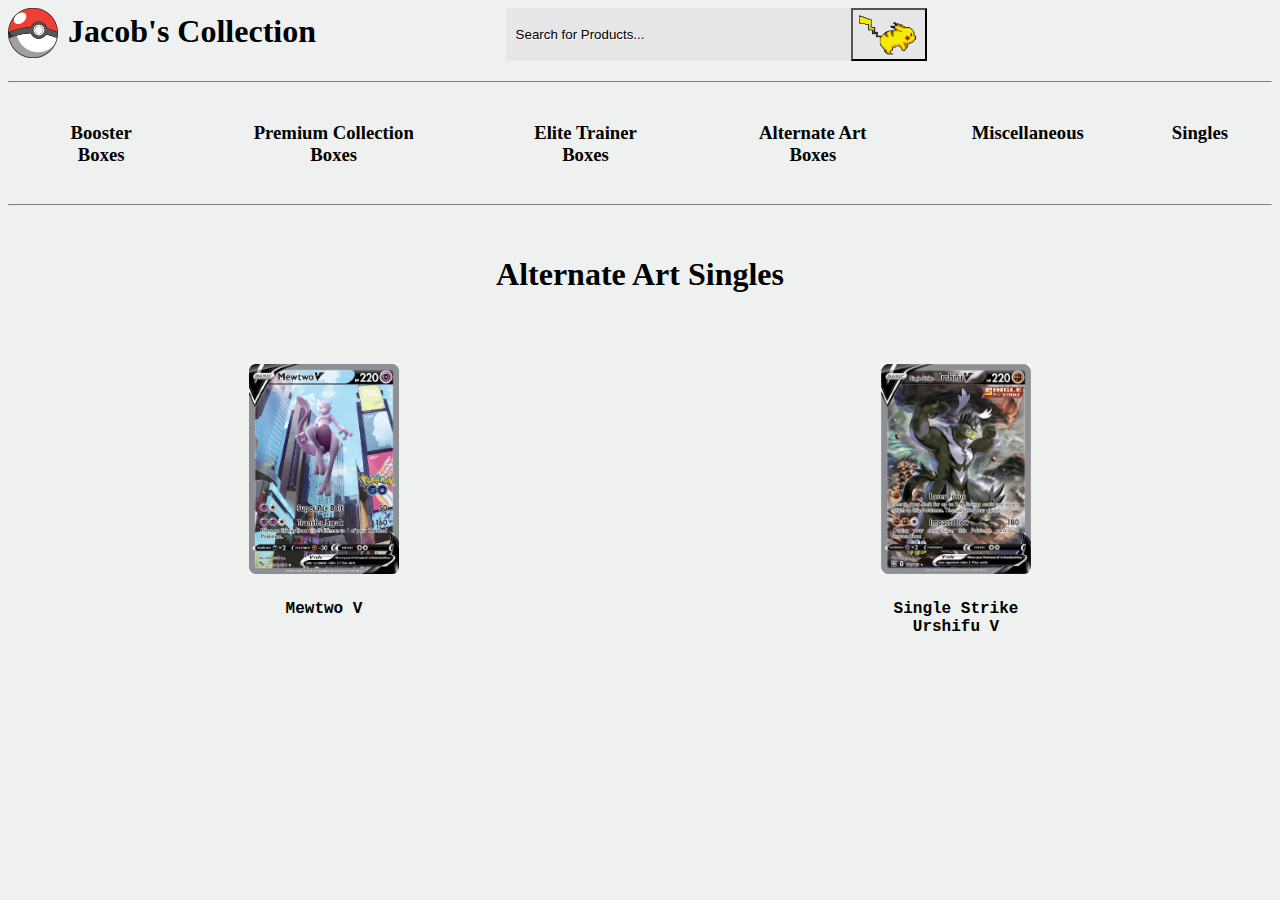
<file: CardPages/altArt.html>
<!doctype html>
<html>
    <head>
        <link rel="stylesheet" href="altArt.css">
    </head>
    <body>
    <!-- Header -->
    <div class = "banner">
        <img src="../images/pokeball.png" id="pokeball">
        <a href = "../MainPages/index.html" id = "link-top"><h1 id="banner-text">Jacob's Collection</h1></a>
        <input type=text" placeholder="Search for Products..." id="search-bar">
        <button id="pika-btn"><img src="../images/Gifs/pikachu-running.gif" id="search-image"></button>
    </div>
    <hr id="top-divider">
    <div class = "TaskBar">
        <a href = "../MainPages/booster-page.html" class = "link"><h3 class="task-button">Booster Boxes</h3></a>
        <a href = "../MainPages/premium-page.html" class = "link"><h3 class="task-button">Premium Collection Boxes</h3></a>
        <a href = "../MainPages/elite-page.html" class = "link"><h3 class="task-button">Elite Trainer Boxes</h3></a>
        <a href = "../MainPages/alternate-page.html" class = "link"><h3 class="task-button">Alternate Art Boxes</h3></a>
        <a href = "../MainPages/miscellaneous-page.html" class = "link"><h3 class="task-button">Miscellaneous</h3></a>
        <div class="dropdown">
            <div id="drop-border">
                <a href = "../MainPages/card-page.html" class = "link"><h3 class="task-button">Singles</h3></a>
            </div>
            <div class="dropdown-content">
                <a href = "../CardPages/secret.html" class = "link"><h4 class="drop">Secret Rare</h4></a>
                <a href = "../CardPages/altArt.html" class = "link"><h4 class="drop">Alternate Art</h4></a>
                <a href = "../CardPages/fullArt.html" class = "link"><h4 class="drop">Full Art</h4></a>
                <a href = "../CardPages/trainerFullArt.html" class = "link"><h4 class="drop">Trainer Full Art</h4></a>
                <a href = "../CardPages/charRare.html" class = "link"><h4 class="drop">Character Rare</h4></a>
                <a href = "../CardPages/unique.html" class = "link"><h4 class="drop">Unique</h4></a>
                <a href = "../CardPages/hiddenFates.html" class = "link"><h4 class="drop">Hidden Fates</h4></a>
                <a href = "../CardPages/shiningFates.html" class = "link"><h4 class="drop">Shining Fates</h4></a>
            </div>
        </div>
    </div>
    <hr id="bottom-divider">
    <!-- End Header -->

    <h1 id="title">Alternate Art Singles</h1>

    <div class="rowImg" id="row1img">
        <img src="../images/Cards/AA/Mewtwo.webp" class="IMG">
        <img src="../images/Cards/AA/ssUrshifu.jpeg" class="IMG">
    </div>

    <div class="rowtxt">
        <p class="txt">Mewtwo V</p>
        <p class="txt">Single Strike Urshifu V</p>
    </div>

    </body>
</html>
</file>
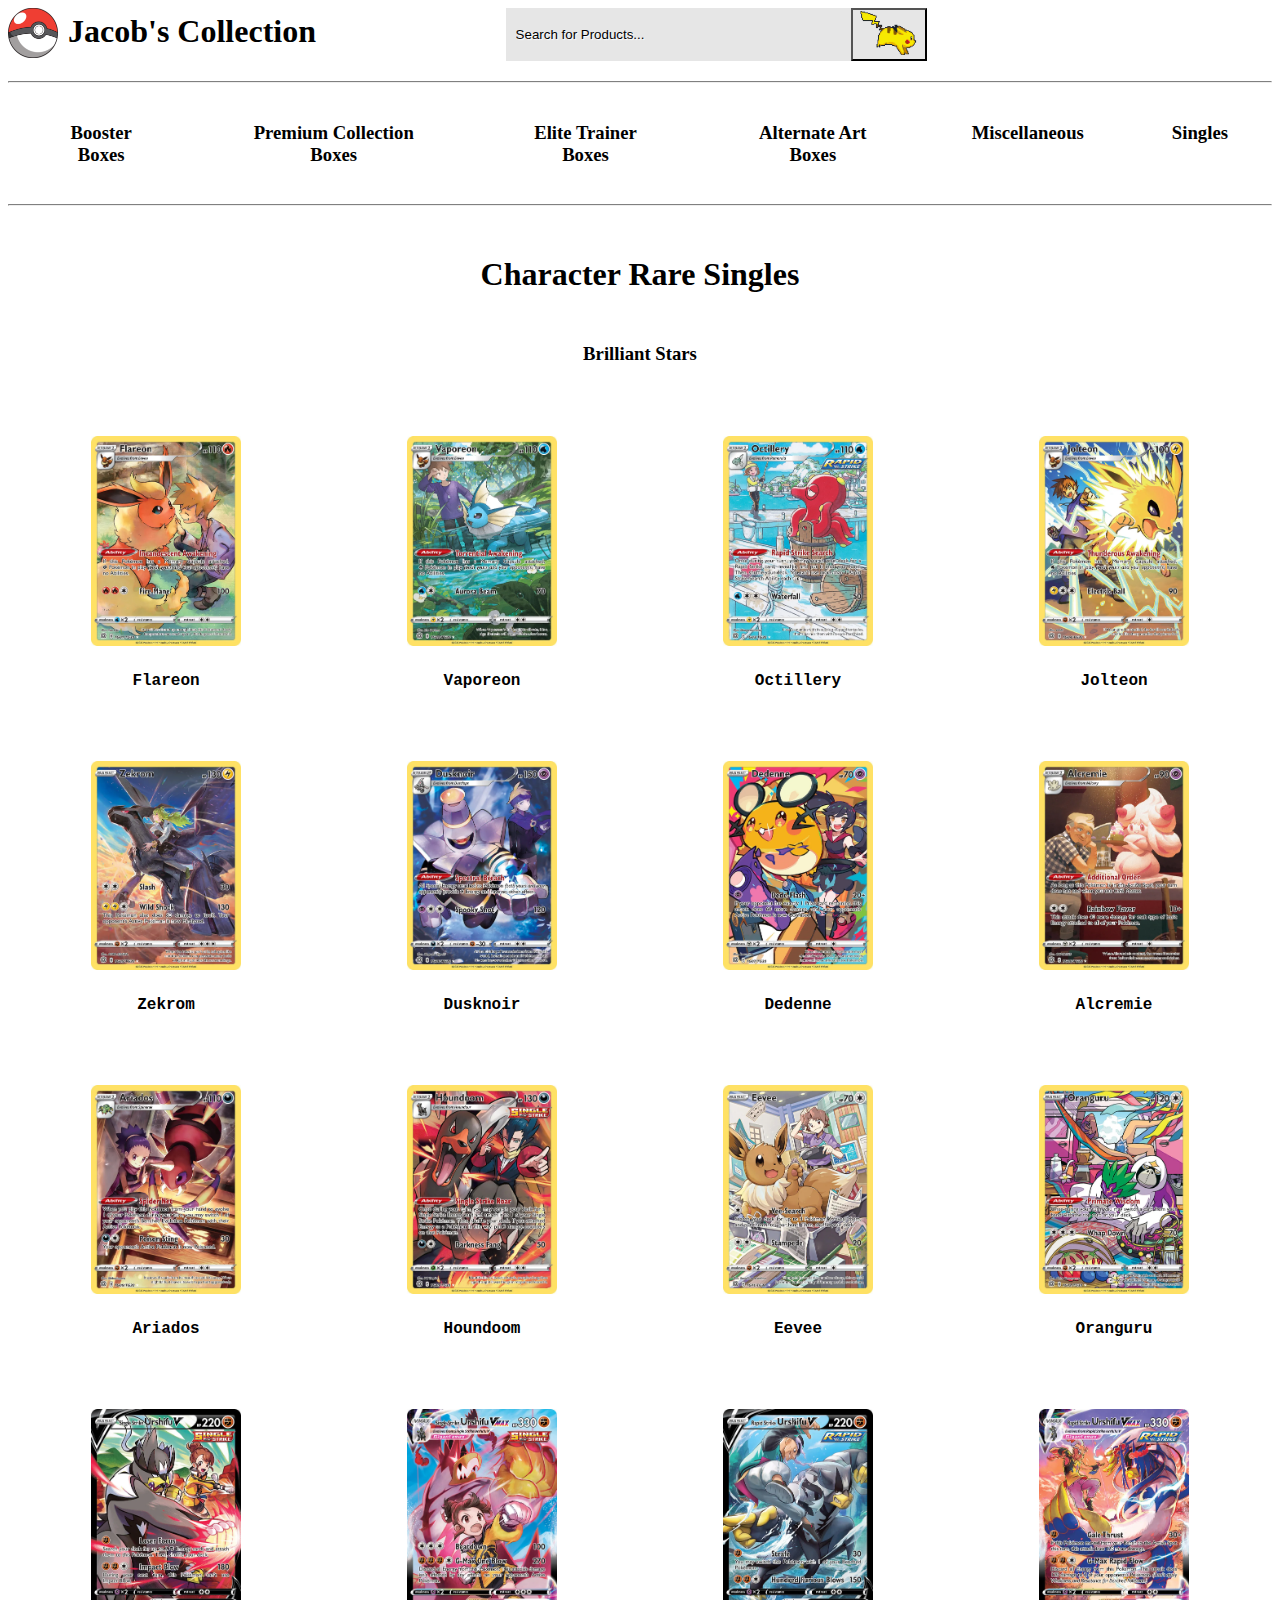
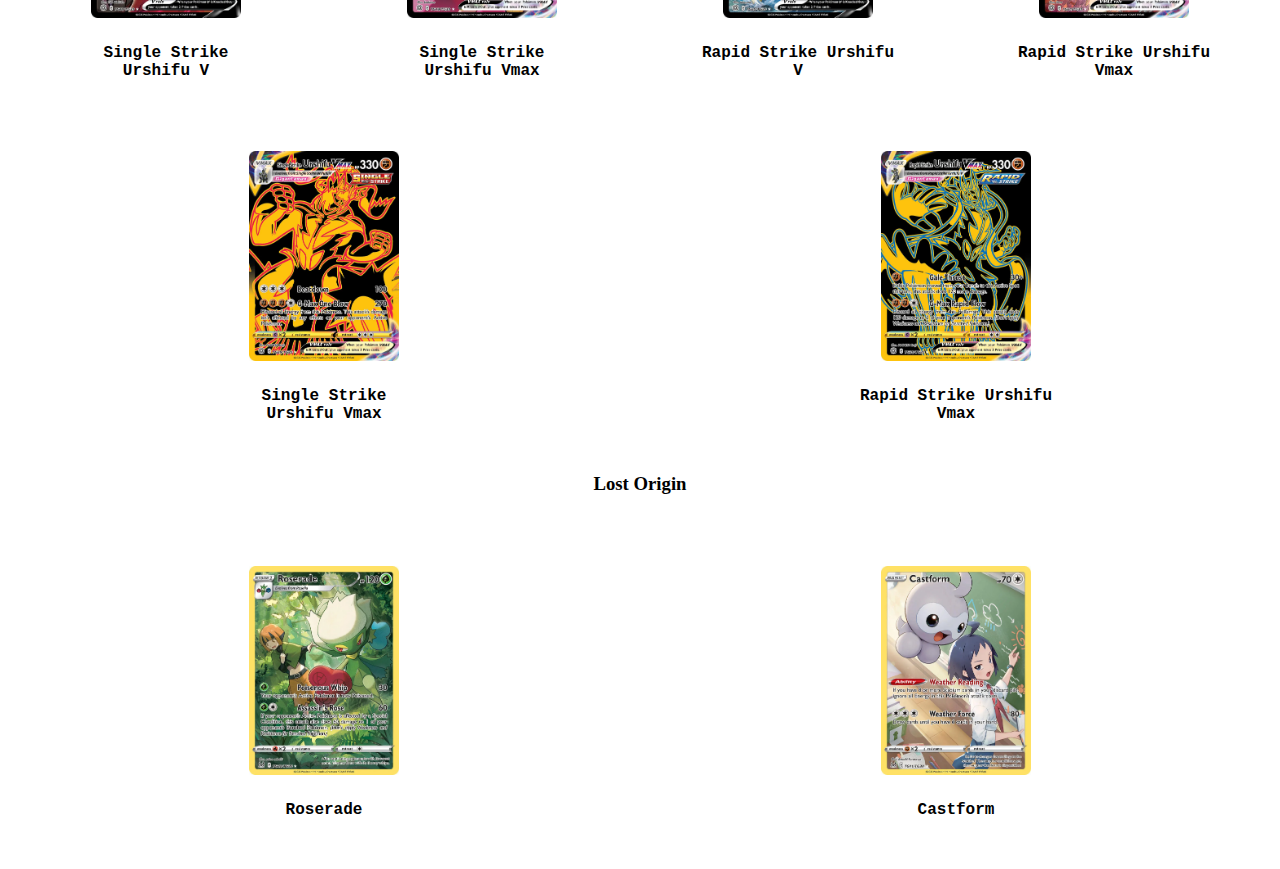
<file: CardPages/charRare.html>
<!doctype html>
<html>
    <head>
        <link rel="stylesheet" href="charRare.css">
    </head>
    <body>
    <!-- Header -->
    <div class = "banner">
        <img src="../images/pokeball.png" id="pokeball">
        <a href = "../MainPages/index.html" id = "link-top"><h1 id="banner-text">Jacob's Collection</h1></a>
        <input type=text" placeholder="Search for Products..." id="search-bar">
        <button id="pika-btn"><img src="../images/Gifs/pikachu-running.gif" id="search-image"></button>
    </div>
    <hr id="top-divider">
    <div class = "TaskBar">
        <a href = "../MainPages/booster-page.html" class = "link"><h3 class="task-button">Booster Boxes</h3></a>
        <a href = "../MainPages/premium-page.html" class = "link"><h3 class="task-button">Premium Collection Boxes</h3></a>
        <a href = "../MainPages/elite-page.html" class = "link"><h3 class="task-button">Elite Trainer Boxes</h3></a>
        <a href = "../MainPages/alternate-page.html" class = "link"><h3 class="task-button">Alternate Art Boxes</h3></a>
        <a href = "../MainPages/miscellaneous-page.html" class = "link"><h3 class="task-button">Miscellaneous</h3></a>
        <div class="dropdown">
            <div id="drop-border">
                <a href = "../MainPages/card-page.html" class = "link"><h3 class="task-button">Singles</h3></a>
            </div>
            <div class="dropdown-content">
                <a href = "../CardPages/secret.html" class = "link"><h4 class="drop">Secret Rare</h4></a>
                <a href = "../CardPages/altArt.html" class = "link"><h4 class="drop">Alternate Art</h4></a>
                <a href = "../CardPages/fullArt.html" class = "link"><h4 class="drop">Full Art</h4></a>
                <a href = "../CardPages/trainerFullArt.html" class = "link"><h4 class="drop">Trainer Full Art</h4></a>
                <a href = "../CardPages/charRare.html" class = "link"><h4 class="drop">Character Rare</h4></a>
                <a href = "../CardPages/unique.html" class = "link"><h4 class="drop">Unique</h4></a>
                <a href = "../CardPages/hiddenFates.html" class = "link"><h4 class="drop">Hidden Fates</h4></a>
                <a href = "../CardPages/shiningFates.html" class = "link"><h4 class="drop">Shining Fates</h4></a>
            </div>
        </div>
    </div>
    <hr id="bottom-divider">
    <!-- End Header -->

    <h1 id="title">Character Rare Singles</h1>

    <h3 class="subtitle">Brilliant Stars</h3>
    <div class="rowImg" id="row1img">
        <img src="../images/Cards/CR/Flareon.webp" class="IMG">
        <img src="../images/Cards/CR/Vaporeon.webp" class="IMG">
        <img src="../images/Cards/CR/Octillery.webp" class="IMG">
        <img src="../images/Cards/CR/Jolteon.webp" class="IMG">
    </div>
    <div class="rowtxt">
        <p class="txt">Flareon</p>
        <p class="txt">Vaporeon</p>
        <p class="txt">Octillery</p>
        <p class="txt">Jolteon</p>
    </div>
    <div class="rowImg">
        <img src="../images/Cards/CR/Zekrom.webp" class="IMG">
        <img src="../images/Cards/CR/Dusknoir.webp" class="IMG">
        <img src="../images/Cards/CR/Dedenne.webp" class="IMG">
        <img src="../images/Cards/CR/Alcremie.webp" class="IMG">
    </div>
    <div class="rowtxt">
        <p class="txt">Zekrom</p>
        <p class="txt">Dusknoir</p>
        <p class="txt">Dedenne</p>
        <p class="txt">Alcremie</p>
    </div>
    <div class="rowImg">
        <img src="../images/Cards/CR/Ariados.webp" class="IMG">
        <img src="../images/Cards/CR/Houndoom.webp" class="IMG">
        <img src="../images/Cards/CR/Eevee.webp" class="IMG">
        <img src="../images/Cards/CR/Oranguru.webp" class="IMG">
    </div>
    <div class="rowtxt">
        <p class="txt">Ariados</p>
        <p class="txt">Houndoom</p>
        <p class="txt">Eevee</p>
        <p class="txt">Oranguru</p>
    </div>
    <div class="rowImg">
        <img src="../images/Cards/CR/ssUrshifuV.webp" class="IMG">
        <img src="../images/Cards/CR/ssUrshifuVmax.webp" class="IMG">
        <img src="../images/Cards/CR/rsUrshifuV.webp" class="IMG">
        <img src="../images/Cards/CR/rsUrshifuVmax.webp" class="IMG">
    </div>
    <div class="rowtxt">
        <p class="txt">Single Strike Urshifu V</p>
        <p class="txt">Single Strike Urshifu Vmax</p>
        <p class="txt">Rapid Strike Urshifu V</p>
        <p class="txt">Rapid Strike Urshifu Vmax</p>
    </div>
    <div class="rowImg">
        <img src="../images/Cards/CR/ssUrshifuRed.webp" class="IMG">
        <img src="../images/Cards/CR/rsUrshifuBlue.webp" class="IMG">
    </div>
    <div class="rowtxt" id="rowEnd">
        <p class="txt">Single Strike Urshifu Vmax</p>
        <p class="txt">Rapid Strike Urshifu Vmax</p>
    </div>
    <h3 class="subtitle">Lost Origin</h3>
    <div class="rowImg">
        <img src="../images/Cards/CR/Roserade.webp" class="IMG">
        <img src="../images/Cards/CR/Castform.webp" class="IMG">
    </div>

    <div class="rowtxt">
        <p class="txt">Roserade</p>
        <p class="txt">Castform</p>
    </div>

    </body>
</html>
</file>
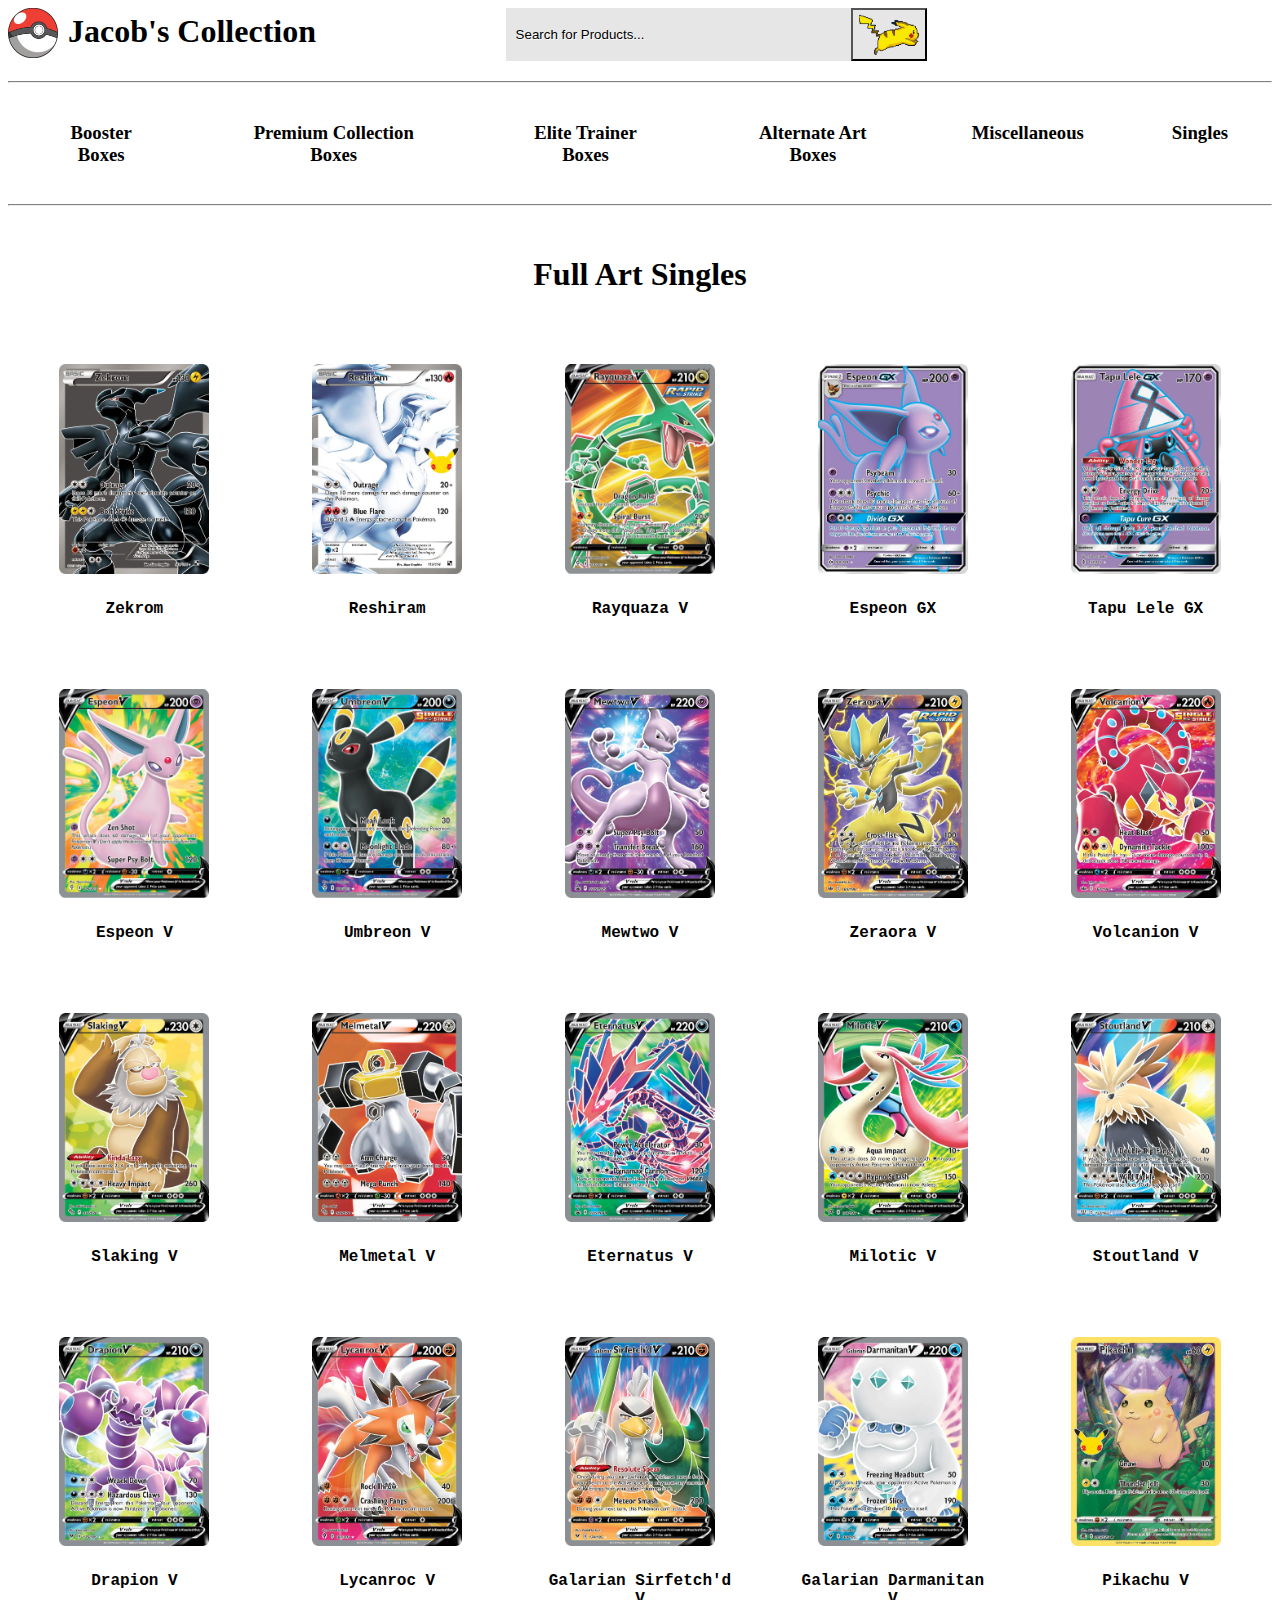
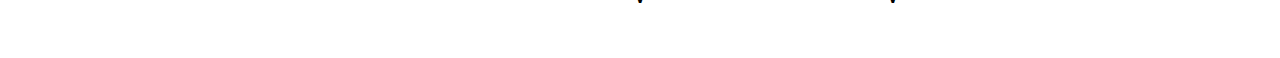
<file: CardPages/fullArt.html>
<!doctype html>
<html>
    <head>
        <link rel="stylesheet" href="fullArt.css">
    </head>
    <body>
    <!-- Header -->
    <div class = "banner">
        <img src="../images/pokeball.png" id="pokeball">
        <a href = "../MainPages/index.html" id = "link-top"><h1 id="banner-text">Jacob's Collection</h1></a>
        <input type=text" placeholder="Search for Products..." id="search-bar">
        <button id="pika-btn"><img src="../images/Gifs/pikachu-running.gif" id="search-image"></button>
    </div>
    <hr id="top-divider">
    <div class = "TaskBar">
        <a href = "../MainPages/booster-page.html" class = "link"><h3 class="task-button">Booster Boxes</h3></a>
        <a href = "../MainPages/premium-page.html" class = "link"><h3 class="task-button">Premium Collection Boxes</h3></a>
        <a href = "../MainPages/elite-page.html" class = "link"><h3 class="task-button">Elite Trainer Boxes</h3></a>
        <a href = "../MainPages/alternate-page.html" class = "link"><h3 class="task-button">Alternate Art Boxes</h3></a>
        <a href = "../MainPages/miscellaneous-page.html" class = "link"><h3 class="task-button">Miscellaneous</h3></a>
        <div class="dropdown">
            <div id="drop-border">
                <a href = "../MainPages/card-page.html" class = "link"><h3 class="task-button">Singles</h3></a>
            </div>
            <div class="dropdown-content">
                <a href = "../CardPages/secret.html" class = "link"><h4 class="drop">Secret Rare</h4></a>
                <a href = "../CardPages/altArt.html" class = "link"><h4 class="drop">Alternate Art</h4></a>
                <a href = "../CardPages/fullArt.html" class = "link"><h4 class="drop">Full Art</h4></a>
                <a href = "../CardPages/trainerFullArt.html" class = "link"><h4 class="drop">Trainer Full Art</h4></a>
                <a href = "../CardPages/charRare.html" class = "link"><h4 class="drop">Character Rare</h4></a>
                <a href = "../CardPages/unique.html" class = "link"><h4 class="drop">Unique</h4></a>
                <a href = "../CardPages/hiddenFates.html" class = "link"><h4 class="drop">Hidden Fates</h4></a>
                <a href = "../CardPages/shiningFates.html" class = "link"><h4 class="drop">Shining Fates</h4></a>
            </div>
        </div>
    </div>
    <hr id="bottom-divider">
    <!-- End Header -->

    <h1 id="title">Full Art Singles</h1>

    <div class="rowImg" id="row1img">
        <img src="../images/Cards/FA/Zekrom.webp" class="IMG">
        <img src="../images/Cards/FA/Reshiram.webp" class="IMG">
        <img src="../images/Cards/FA/Rayquaza.jpeg" class="IMG">
        <img src="../images/Cards/FA/EspeonGX.webp" class="IMG">
        <img src="../images/Cards/FA/TapuLele.webp" class="IMG">
    </div>
    <div class="rowtxt">
        <p class="txt">Zekrom</p>
        <p class="txt">Reshiram</p>
        <p class="txt">Rayquaza V</p>
        <p class="txt">Espeon GX</p>
        <p class="txt">Tapu Lele GX</p>
    </div>
    <div class="rowImg">
        <img src="../images/Cards/FA/Espeon.jpeg" class="IMG">
        <img src="../images/Cards/FA/Umbreon.jpeg" class="IMG">
        <img src="../images/Cards/FA/Mewtwo.webp" class="IMG">
        <img src="../images/Cards/FA/Zeraora.webp" class="IMG">
        <img src="../images/Cards/FA/Volcanion.webp" class="IMG">
    </div>
    <div class="rowtxt">
        <p class="txt">Espeon V</p>
        <p class="txt">Umbreon V</p>
        <p class="txt">Mewtwo V</p>
        <p class="txt">Zeraora V</p>
        <p class="txt">Volcanion V</p>
    </div>
    <div class="rowImg">
        <img src="../images/Cards/FA/Slaking.webp" class="IMG">
        <img src="../images/Cards/FA/Melmetal.webp" class="IMG">
        <img src="../images/Cards/FA/Eternatus.webp" class="IMG">
        <img src="../images/Cards/FA/Milotic.webp" class="IMG">
        <img src="../images/Cards/FA/Stoutland.webp" class="IMG">
    </div>
    <div class="rowtxt">
        <p class="txt">Slaking V</p>
        <p class="txt">Melmetal V</p>
        <p class="txt">Eternatus V</p>
        <p class="txt">Milotic V</p>
        <p class="txt">Stoutland V</p>
    </div>
    <div class="rowImg">
        <img src="../images/Cards/FA/Drapion.webp" class="IMG">
        <img src="../images/Cards/FA/Lycanroc.webp" class="IMG">
        <img src="../images/Cards/FA/GSirfetchd.webp" class="IMG">
        <img src="../images/Cards/FA/GDarmanitan.webp" class="IMG">
        <img src="../images/Cards/FA/Pikachu.webp" class="IMG">
    </div>

    <div class="rowtxt">
        <p class="txt">Drapion V</p>
        <p class="txt">Lycanroc V</p>
        <p class="txt">Galarian Sirfetch'd V</p>
        <p class="txt">Galarian Darmanitan V</p>
        <p class="txt">Pikachu V</p>
    </div>

    </body>
</html>
</file>
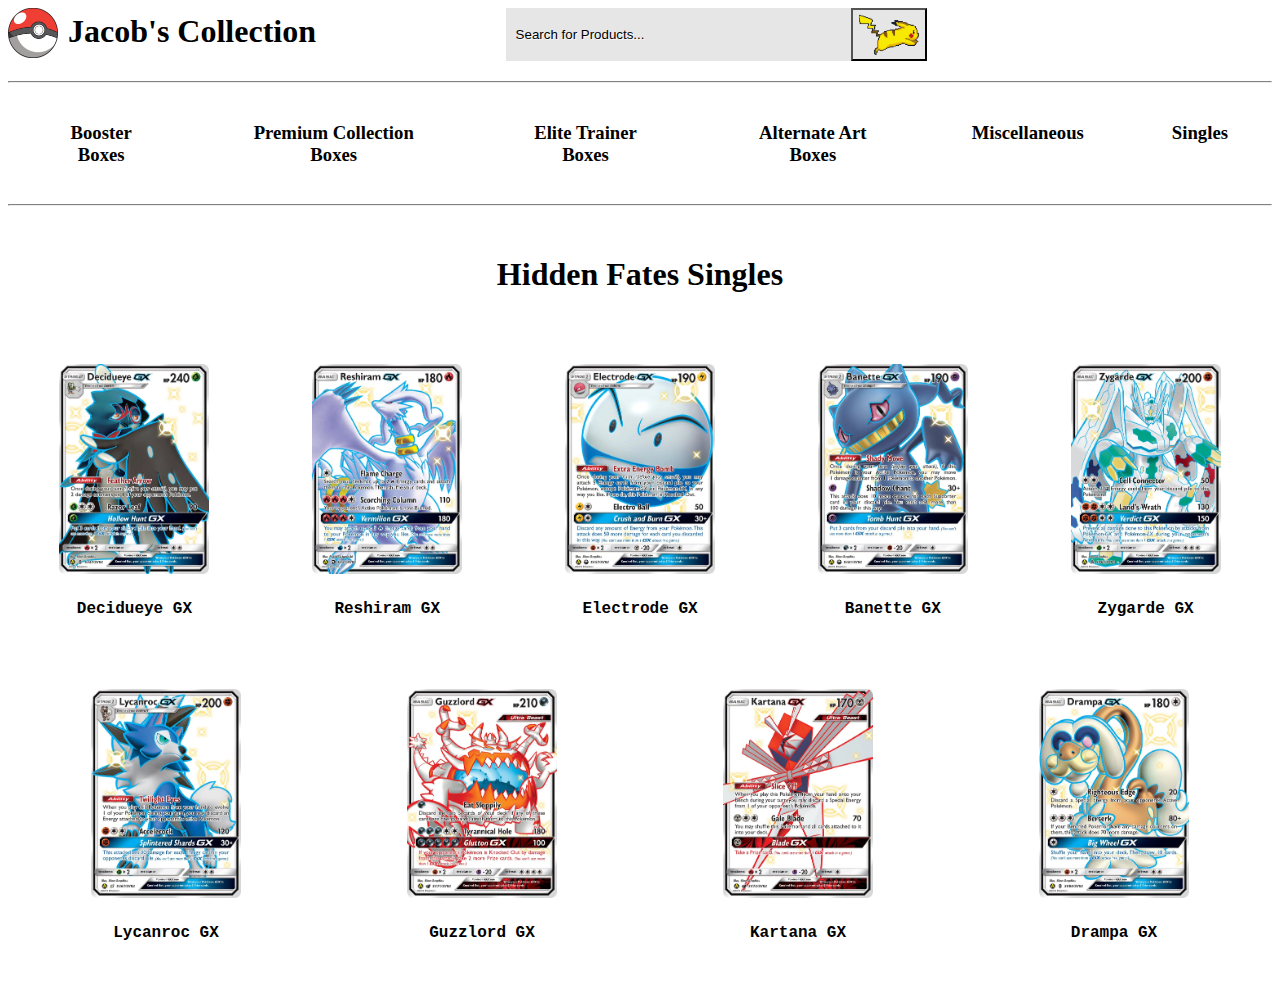
<file: CardPages/hiddenFates.html>
<!doctype html>
<html>
    <head>
        <link rel="stylesheet" href="hiddenFates.css">
    </head>
    <body>
    <!-- Header -->
    <div class = "banner">
        <img src="../images/pokeball.png" id="pokeball">
        <a href = "../MainPages/index.html" id = "link-top"><h1 id="banner-text">Jacob's Collection</h1></a>
        <input type=text" placeholder="Search for Products..." id="search-bar">
        <button id="pika-btn"><img src="../images/Gifs/pikachu-running.gif" id="search-image"></button>
    </div>
    <hr id="top-divider">
    <div class = "TaskBar">
        <a href = "../MainPages/booster-page.html" class = "link"><h3 class="task-button">Booster Boxes</h3></a>
        <a href = "../MainPages/premium-page.html" class = "link"><h3 class="task-button">Premium Collection Boxes</h3></a>
        <a href = "../MainPages/elite-page.html" class = "link"><h3 class="task-button">Elite Trainer Boxes</h3></a>
        <a href = "../MainPages/alternate-page.html" class = "link"><h3 class="task-button">Alternate Art Boxes</h3></a>
        <a href = "../MainPages/miscellaneous-page.html" class = "link"><h3 class="task-button">Miscellaneous</h3></a>
        <div class="dropdown">
            <div id="drop-border">
                <a href = "../MainPages/card-page.html" class = "link"><h3 class="task-button">Singles</h3></a>
            </div>
            <div class="dropdown-content">
                <a href = "../CardPages/secret.html" class = "link"><h4 class="drop">Secret Rare</h4></a>
                <a href = "../CardPages/altArt.html" class = "link"><h4 class="drop">Alternate Art</h4></a>
                <a href = "../CardPages/fullArt.html" class = "link"><h4 class="drop">Full Art</h4></a>
                <a href = "../CardPages/trainerFullArt.html" class = "link"><h4 class="drop">Trainer Full Art</h4></a>
                <a href = "../CardPages/charRare.html" class = "link"><h4 class="drop">Character Rare</h4></a>
                <a href = "../CardPages/unique.html" class = "link"><h4 class="drop">Unique</h4></a>
                <a href = "../CardPages/hiddenFates.html" class = "link"><h4 class="drop">Hidden Fates</h4></a>
                <a href = "../CardPages/shiningFates.html" class = "link"><h4 class="drop">Shining Fates</h4></a>
            </div>
        </div>
    </div>
    <hr id="bottom-divider">
    <!-- End Header -->

    <h1 id="title">Hidden Fates Singles</h1>

    <div class="rowImg" id="row1img">
        <img src="../images/Cards/HF/Decidueye.webp" class="IMG">
        <img src="../images/Cards/HF/Reshiram.webp" class="IMG">
        <img src="../images/Cards/HF/Electrode.webp" class="IMG">
        <img src="../images/Cards/HF/Banette.webp" class="IMG">
        <img src="../images/Cards/HF/Zygarde.webp" class="IMG">
    </div>
    <div class="rowtxt">
        <p class="txt">Decidueye GX</p>
        <p class="txt">Reshiram GX</p>
        <p class="txt">Electrode GX</p>
        <p class="txt">Banette GX</p>
        <p class="txt">Zygarde GX</p>
    </div>
    <div class="rowImg">
        <img src="../images/Cards/HF/Lycanroc.webp" class="IMG">
        <img src="../images/Cards/HF/Guzzlord.webp" class="IMG">
        <img src="../images/Cards/HF/Kartana.webp" class="IMG">
        <img src="../images/Cards/HF/Drampa.webp" class="IMG">
    </div>
    <div class="rowtxt">
        <p class="txt">Lycanroc GX</p>
        <p class="txt">Guzzlord GX</p>
        <p class="txt">Kartana GX</p>
        <p class="txt">Drampa GX</p>
    </div>
    </body>
</html>
</file>
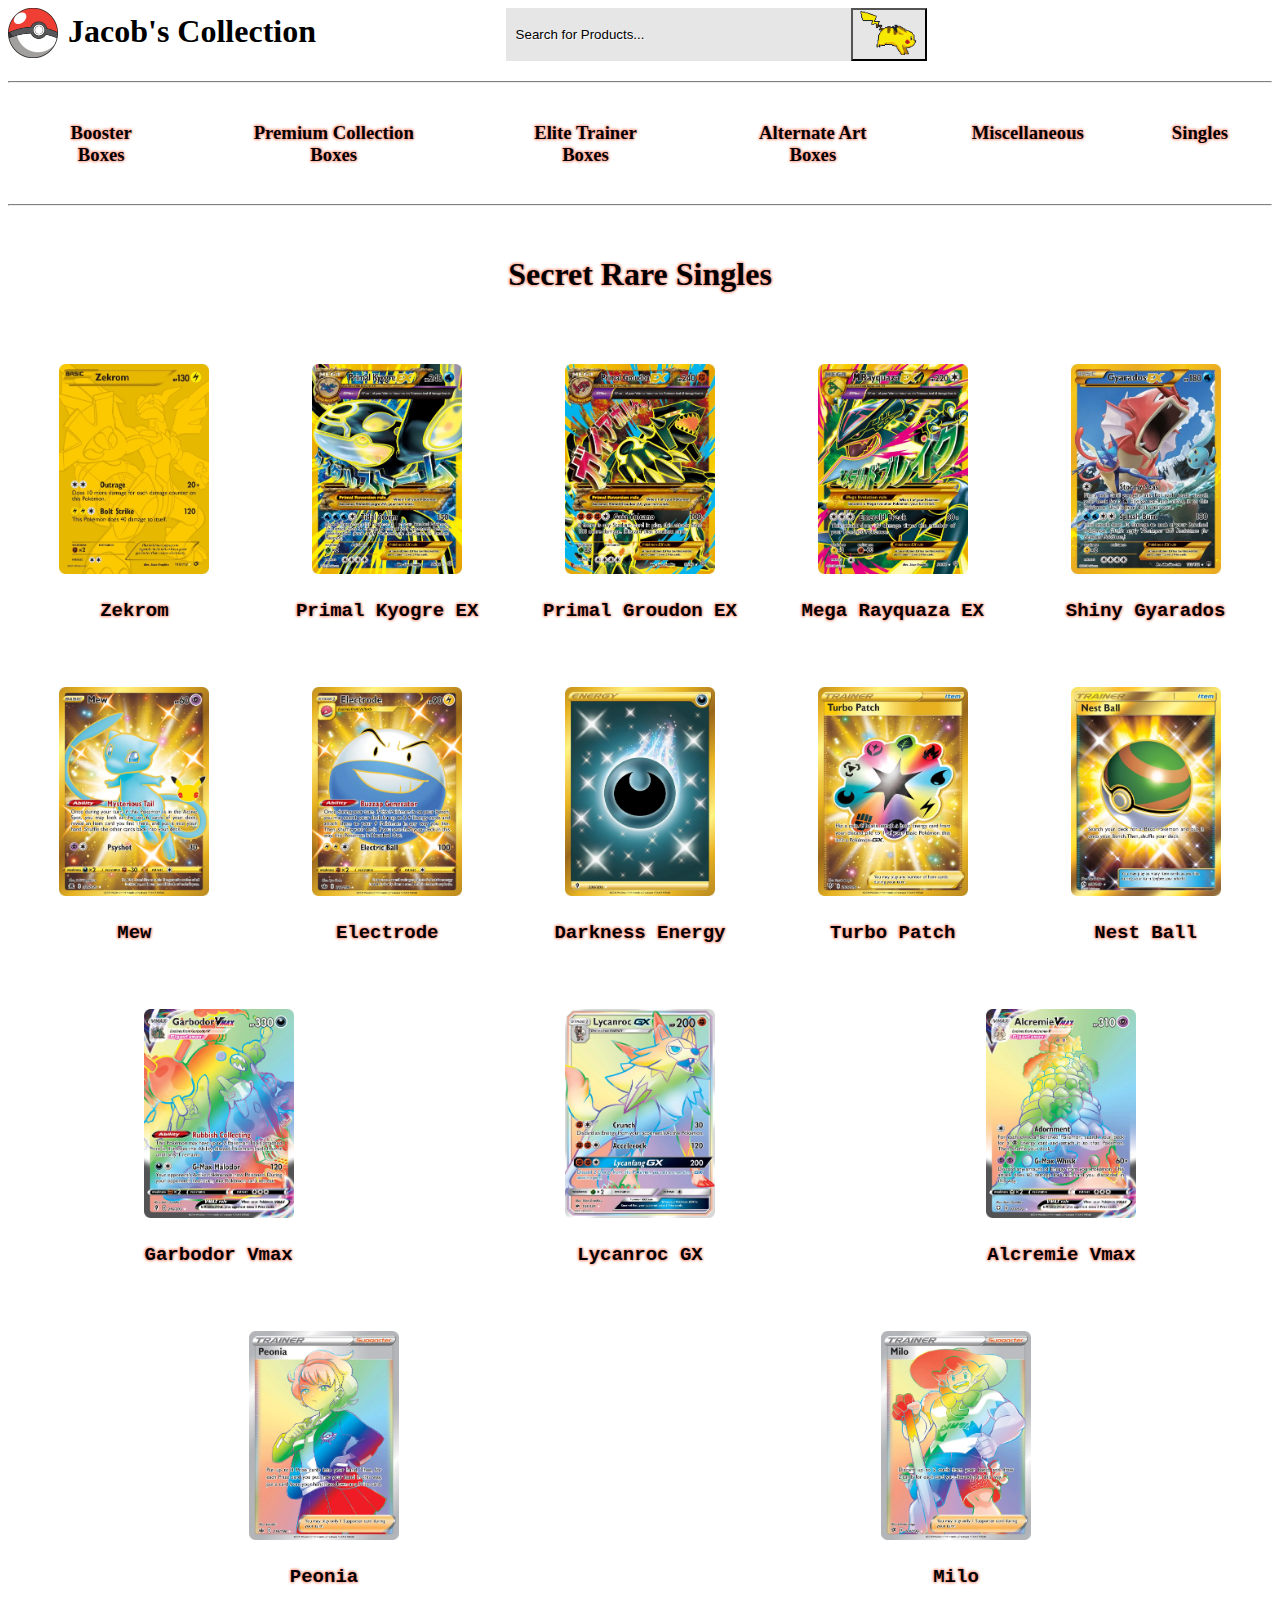
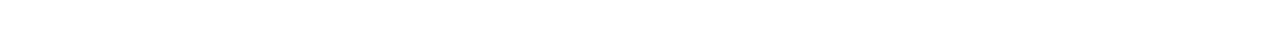
<file: CardPages/secret.html>
<!doctype html>
<html>
    <head>
        <link rel="stylesheet" href="secret.css">
    </head>
    <body>
        <!-- Header -->
        <div class = "banner">
            <img src="../images/pokeball.png" id="pokeball">
            <a href = "../MainPages/index.html" id = "link-top"><h1 id="banner-text">Jacob's Collection</h1></a>
            <input type=text" placeholder="Search for Products..." id="search-bar">
            <button id="pika-btn"><img src="../images/Gifs/pikachu-running.gif" id="search-image"></button>
        </div>
        <hr id="top-divider">
        <div class = "TaskBar">
            <a href = "../MainPages/booster-page.html" class = "link"><h3 class="task-button">Booster Boxes</h3></a>
            <a href = "../MainPages/premium-page.html" class = "link"><h3 class="task-button">Premium Collection Boxes</h3></a>
            <a href = "../MainPages/elite-page.html" class = "link"><h3 class="task-button">Elite Trainer Boxes</h3></a>
            <a href = "../MainPages/alternate-page.html" class = "link"><h3 class="task-button">Alternate Art Boxes</h3></a>
            <a href = "../MainPages/miscellaneous-page.html" class = "link"><h3 class="task-button">Miscellaneous</h3></a>
            <div class="dropdown">
                <div id="drop-border">
                    <a href = "../MainPages/card-page.html" class = "link"><h3 class="task-button">Singles</h3></a>
                </div>
                <div class="dropdown-content">
                    <a href = "../CardPages/secret.html" class = "link"><h4 class="drop">Secret Rare</h4></a>
                    <a href = "../CardPages/altArt.html" class = "link"><h4 class="drop">Alternate Art</h4></a>
                    <a href = "../CardPages/fullArt.html" class = "link"><h4 class="drop">Full Art</h4></a>
                    <a href = "../CardPages/trainerFullArt.html" class = "link"><h4 class="drop">Trainer Full Art</h4></a>
                    <a href = "../CardPages/charRare.html" class = "link"><h4 class="drop">Character Rare</h4></a>
                    <a href = "../CardPages/unique.html" class = "link"><h4 class="drop">Unique</h4></a>
                    <a href = "../CardPages/hiddenFates.html" class = "link"><h4 class="drop">Hidden Fates</h4></a>
                    <a href = "../CardPages/shiningFates.html" class = "link"><h4 class="drop">Shining Fates</h4></a>
                </div>
            </div>
        </div>
        <hr id="bottom-divider">
        <!-- End Header -->

        <h1 id="title">Secret Rare Singles</h1>

        <div class="rowImg" id="row1img">
            <img src="../images/Cards/SR/Zekrom.webp" class="IMG">
            <img src="../images/Cards/SR/PKyogre.webp" class="IMG">
            <img src="../images/Cards/SR/PGroudon.webp" class="IMG">
            <img src="../images/Cards/SR/MRayquaza.webp" class="IMG">
            <img src="../images/Cards/SR/ShinyGyarados.webp" class="IMG">
        </div>

        <div class="rowtxt">
            <p class="txt">Zekrom</p>
            <p class="txt">Primal Kyogre EX</p>
            <p class="txt">Primal Groudon EX</p>
            <p class="txt">Mega Rayquaza EX</p>
            <p class="txt">Shiny Gyarados</p>
        </div>

        <div class="rowImg">
            <img src="../images/Cards/SR/Mew.webp" class="IMG">
            <img src="../images/Cards/SR/Electrode.webp" class="IMG">
            <img src="../images/Cards/SR/Darkness.webp" class="IMG">
            <img src="../images/Cards/SR/TurboPatch.webp" class="IMG">
            <img src="../images/Cards/SR/NestBall.webp" class="IMG">
        </div>

        <div class="rowtxt">
            <p class="txt">Mew</p>
            <p class="txt">Electrode</p>
            <p class="txt">Darkness Energy</p>
            <p class="txt">Turbo Patch</p>
            <p class="txt">Nest Ball</p>
        </div>

        <div class="rowImg">
            <img src="../images/Cards/SR/Garbodor.webp" class="IMG">
            <img src="../images/Cards/SR/Lycanroc.webp" class="IMG">
            <img src="../images/Cards/SR/Alcremie.webp" class="IMG">
        </div>

        <div class="rowtxt">
            <p class="txt">Garbodor Vmax</p>
            <p class="txt">Lycanroc GX</p>
            <p class="txt">Alcremie Vmax</p>
        </div>

        <div class="rowImg">
            <img src="../images/Cards/SR/Peonia.webp" class="IMG">
            <img src="../images/Cards/SR/Milo.webp" class="IMG">
        </div>

        <div class="rowtxt">
            <p class="txt">Peonia</p>
            <p class="txt">Milo</p>
        </div>

        <script src="secret.js"></script>

    </body>
</html>
</file>
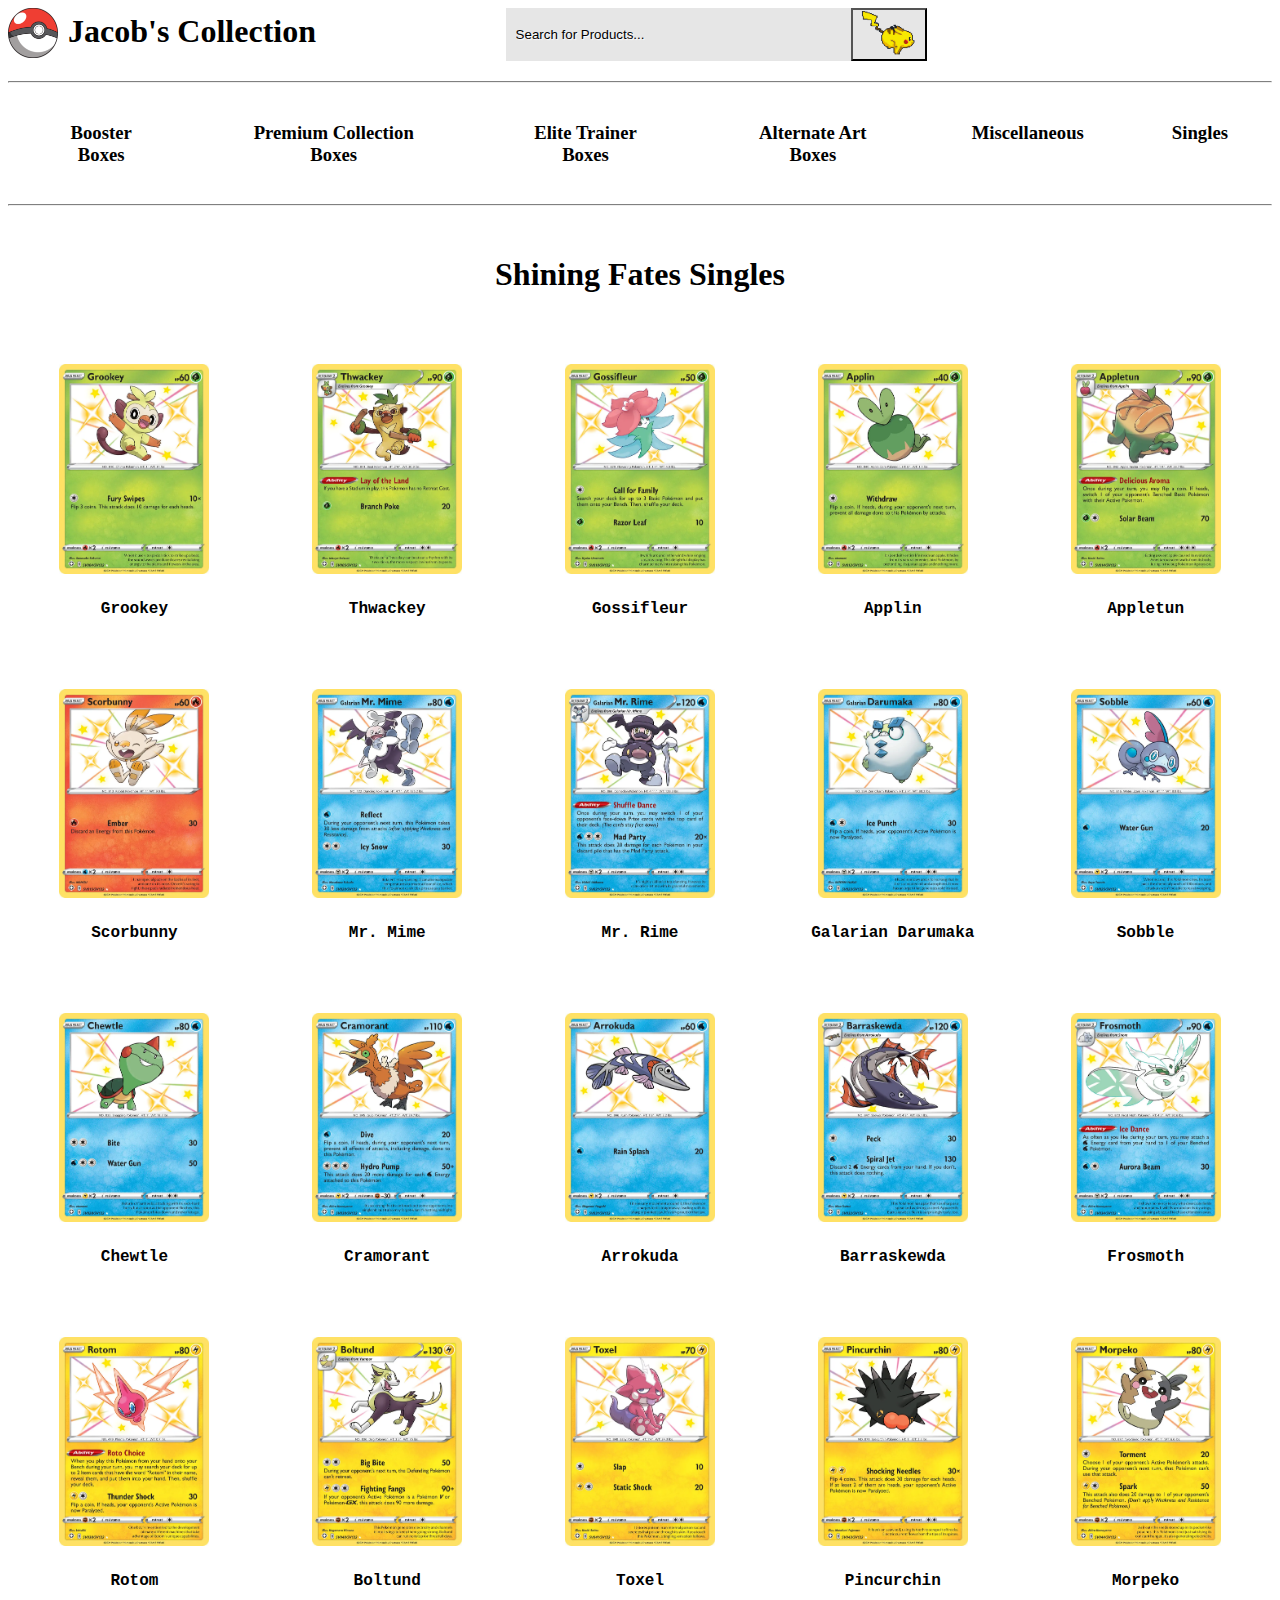
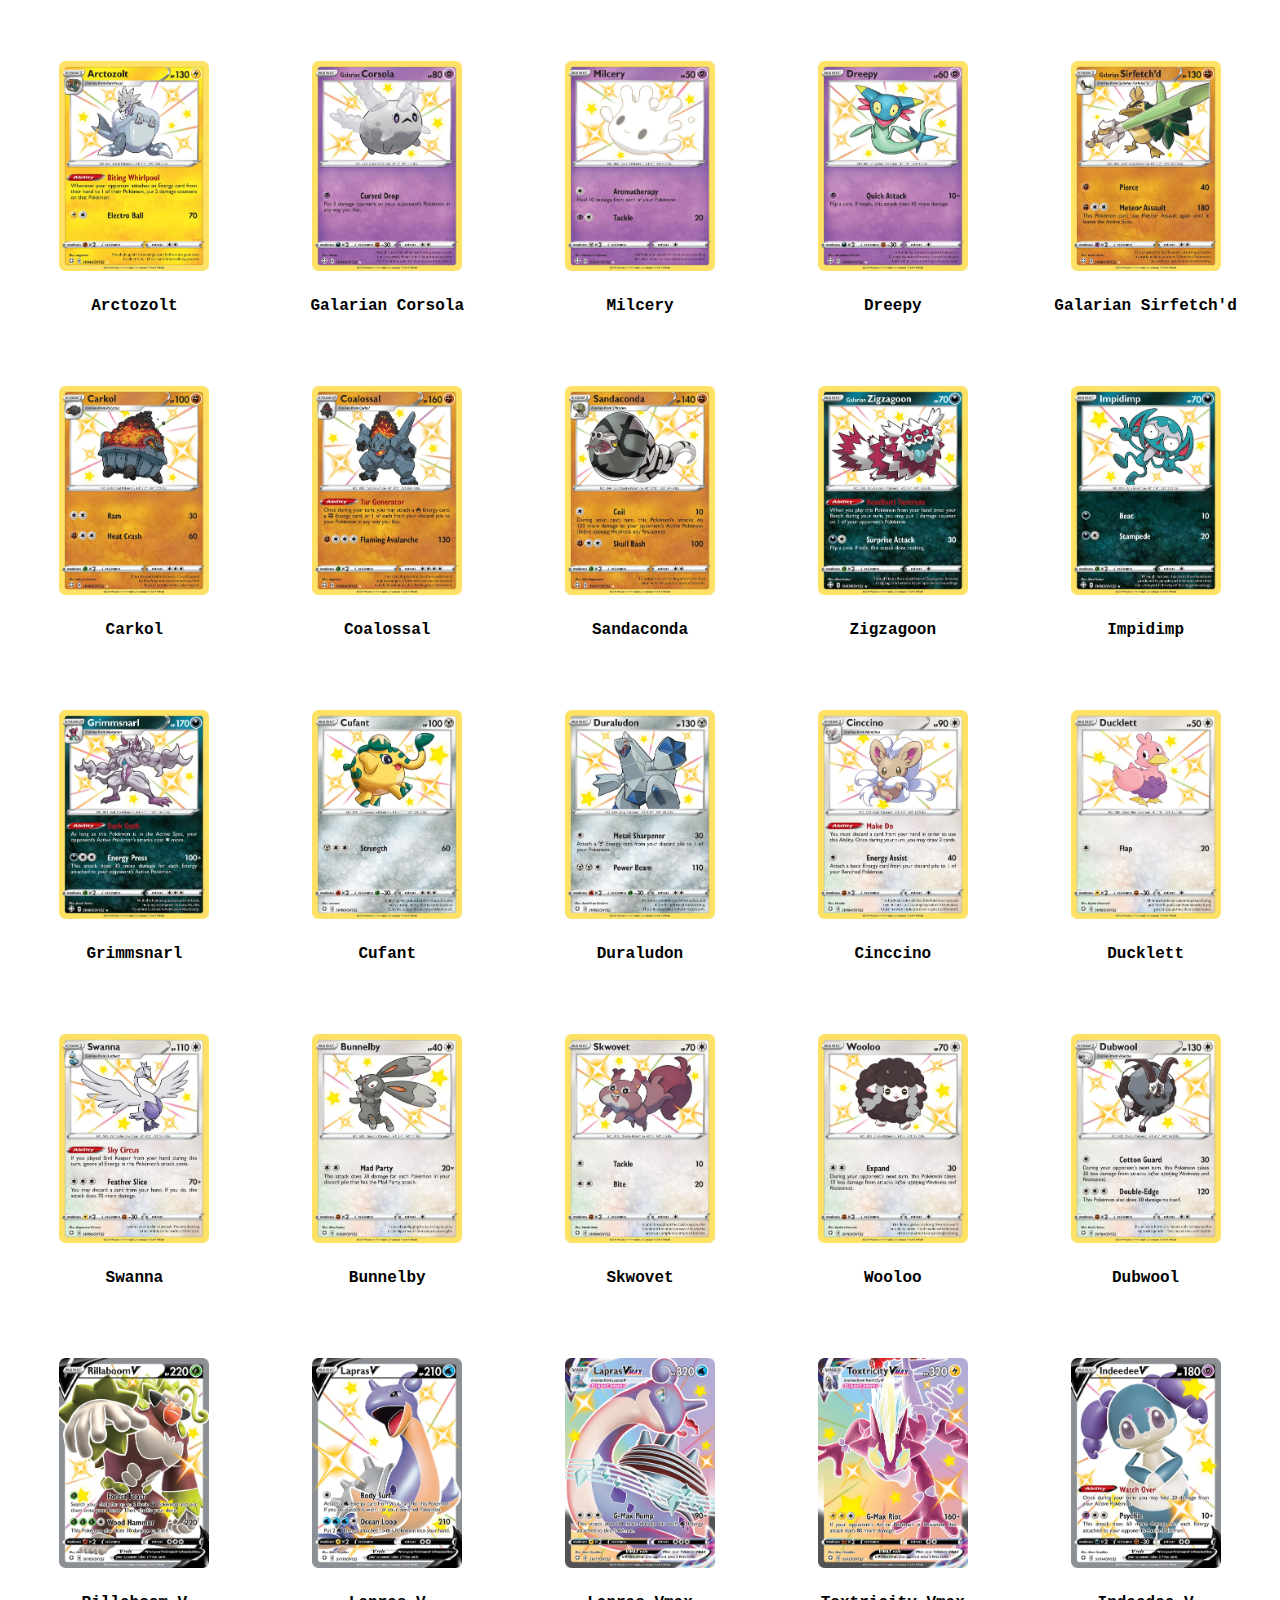
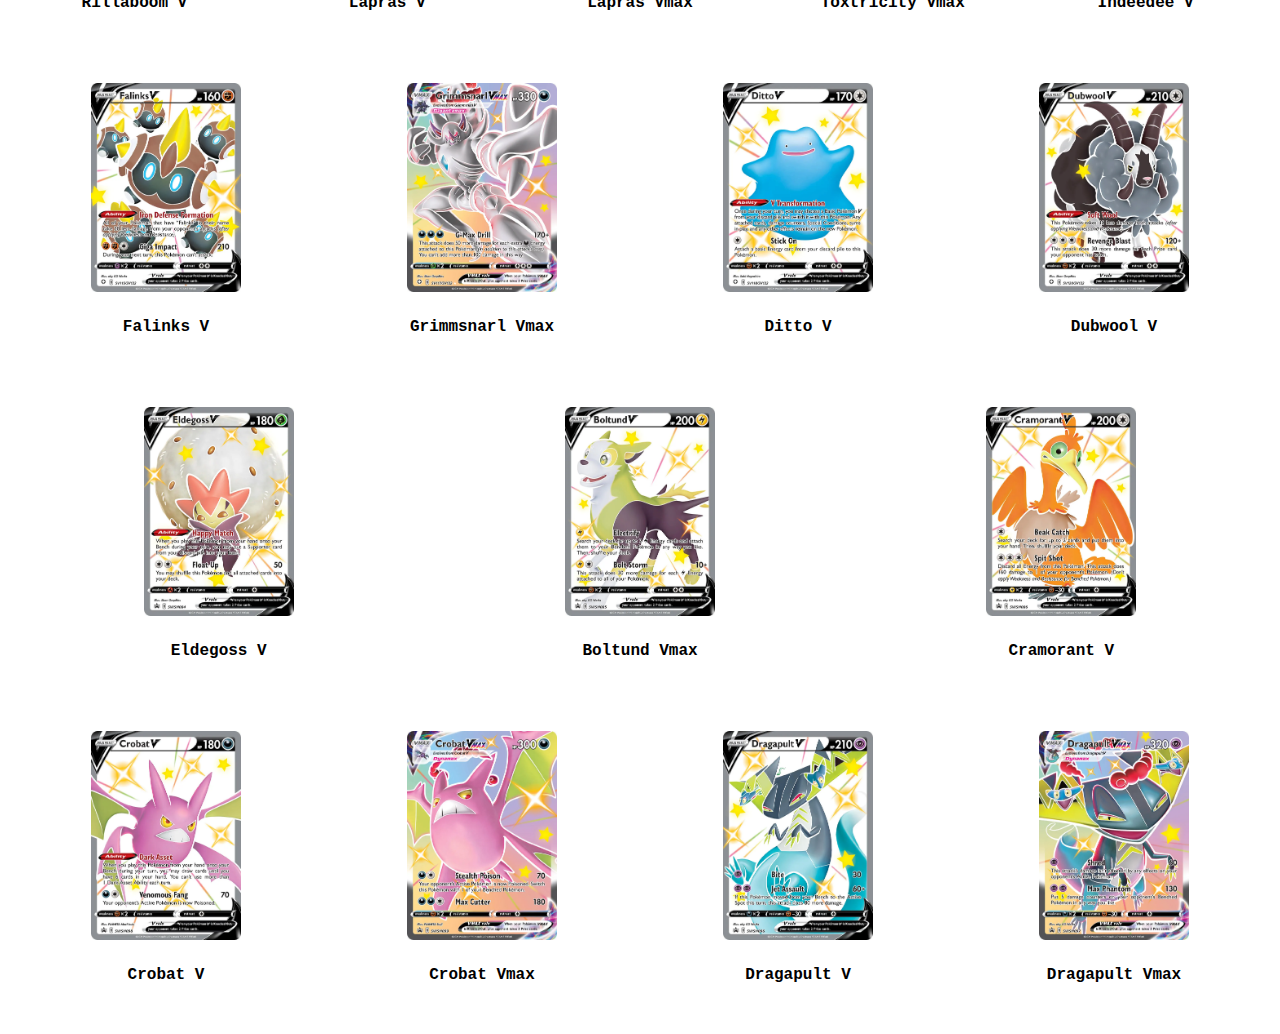
<file: CardPages/shiningFates.html>
<!doctype html>
<html>
    <head>
        <link rel="stylesheet" href="shiningFates.css">
    </head>
    <body>
    <!-- Header -->
    <div class = "banner">
        <img src="../images/pokeball.png" id="pokeball">
        <a href = "../MainPages/index.html" id = "link-top"><h1 id="banner-text">Jacob's Collection</h1></a>
        <input type=text" placeholder="Search for Products..." id="search-bar">
        <button id="pika-btn"><img src="../images/Gifs/pikachu-running.gif" id="search-image"></button>
    </div>
    <hr id="top-divider">
    <div class = "TaskBar">
        <a href = "../MainPages/booster-page.html" class = "link"><h3 class="task-button">Booster Boxes</h3></a>
        <a href = "../MainPages/premium-page.html" class = "link"><h3 class="task-button">Premium Collection Boxes</h3></a>
        <a href = "../MainPages/elite-page.html" class = "link"><h3 class="task-button">Elite Trainer Boxes</h3></a>
        <a href = "../MainPages/alternate-page.html" class = "link"><h3 class="task-button">Alternate Art Boxes</h3></a>
        <a href = "../MainPages/miscellaneous-page.html" class = "link"><h3 class="task-button">Miscellaneous</h3></a>
        <div class="dropdown">
            <div id="drop-border">
                <a href = "../MainPages/card-page.html" class = "link"><h3 class="task-button">Singles</h3></a>
            </div>
            <div class="dropdown-content">
                <a href = "../CardPages/secret.html" class = "link"><h4 class="drop">Secret Rare</h4></a>
                <a href = "../CardPages/altArt.html" class = "link"><h4 class="drop">Alternate Art</h4></a>
                <a href = "../CardPages/fullArt.html" class = "link"><h4 class="drop">Full Art</h4></a>
                <a href = "../CardPages/trainerFullArt.html" class = "link"><h4 class="drop">Trainer Full Art</h4></a>
                <a href = "../CardPages/charRare.html" class = "link"><h4 class="drop">Character Rare</h4></a>
                <a href = "../CardPages/unique.html" class = "link"><h4 class="drop">Unique</h4></a>
                <a href = "../CardPages/hiddenFates.html" class = "link"><h4 class="drop">Hidden Fates</h4></a>
                <a href = "../CardPages/shiningFates.html" class = "link"><h4 class="drop">Shining Fates</h4></a>
            </div>
        </div>
    </div>
    <hr id="bottom-divider">
    <!-- End Header -->

    <h1 id="title">Shining Fates Singles</h1>

    <div class="rowImg" id="row1img">
        <img src="../images/Cards/SF/Grookey.webp" class="IMG">
        <img src="../images/Cards/SF/Thwackey.webp" class="IMG">
        <img src="../images/Cards/SF/Gossifleur.webp" class="IMG">
        <img src="../images/Cards/SF/Applin.webp" class="IMG">
        <img src="../images/Cards/SF/Appletun.webp" class="IMG">
    </div>
    <div class="rowtxt">
        <p class="txt">Grookey</p>
        <p class="txt">Thwackey</p>
        <p class="txt">Gossifleur</p>
        <p class="txt">Applin</p>
        <p class="txt">Appletun</p>
    </div>
    <div class="rowImg">
        <img src="../images/Cards/SF/Scorbunny.webp" class="IMG">
        <img src="../images/Cards/SF/MrMime.webp" class="IMG">
        <img src="../images/Cards/SF/MrRime.webp" class="IMG">
        <img src="../images/Cards/SF/Darumaka.webp" class="IMG">
        <img src="../images/Cards/SF/Sobble.webp" class="IMG">
    </div>
    <div class="rowtxt">
        <p class="txt">Scorbunny</p>
        <p class="txt">Mr. Mime</p>
        <p class="txt">Mr. Rime</p>
        <p class="txt">Galarian Darumaka</p>
        <p class="txt">Sobble</p>
    </div>
    <div class="rowImg">
        <img src="../images/Cards/SF/Chewtle.webp" class="IMG">
        <img src="../images/Cards/SF/Cramorant.webp" class="IMG">
        <img src="../images/Cards/SF/Arrokuda.webp" class="IMG">
        <img src="../images/Cards/SF/Barraskewda.webp" class="IMG">
        <img src="../images/Cards/SF/Frosmoth.webp" class="IMG">
    </div>
    <div class="rowtxt">
        <p class="txt">Chewtle</p>
        <p class="txt">Cramorant</p>
        <p class="txt">Arrokuda</p>
        <p class="txt">Barraskewda</p>
        <p class="txt">Frosmoth</p>
    </div>
    <div class="rowImg">
        <img src="../images/Cards/SF/Rotom.webp" class="IMG">
        <img src="../images/Cards/SF/Boltund.webp" class="IMG">
        <img src="../images/Cards/SF/Toxel.webp" class="IMG">
        <img src="../images/Cards/SF/Pincurchin.webp" class="IMG">
        <img src="../images/Cards/SF/Morpeko.webp" class="IMG">
    </div>
    <div class="rowtxt">
        <p class="txt">Rotom</p>
        <p class="txt">Boltund</p>
        <p class="txt">Toxel</p>
        <p class="txt">Pincurchin</p>
        <p class="txt">Morpeko</p>
    </div>
    <div class="rowImg">
        <img src="../images/Cards/SF/Arctozolt.webp" class="IMG">
        <img src="../images/Cards/SF/Corsola.webp" class="IMG">
        <img src="../images/Cards/SF/Milcery.webp" class="IMG">
        <img src="../images/Cards/SF/Dreepy.webp" class="IMG">
        <img src="../images/Cards/SF/Sirfetchd.webp" class="IMG">
    </div>
    <div class="rowtxt">
        <p class="txt">Arctozolt</p>
        <p class="txt">Galarian Corsola</p>
        <p class="txt">Milcery</p>
        <p class="txt">Dreepy</p>
        <p class="txt">Galarian Sirfetch'd</p>
    </div>
    <div class="rowImg">
        <img src="../images/Cards/SF/Carkol.webp" class="IMG">
        <img src="../images/Cards/SF/Coalossal.webp" class="IMG">
        <img src="../images/Cards/SF/Sandaconda.webp" class="IMG">
        <img src="../images/Cards/SF/Zigzagoon.webp" class="IMG">
        <img src="../images/Cards/SF/Impidimp.webp" class="IMG">
    </div>
    <div class="rowtxt">
        <p class="txt">Carkol</p>
        <p class="txt">Coalossal</p>
        <p class="txt">Sandaconda</p>
        <p class="txt">Zigzagoon</p>
        <p class="txt">Impidimp</p>
    </div>
    <div class="rowImg">
        <img src="../images/Cards/SF/Grimmsnarl.webp" class="IMG">
        <img src="../images/Cards/SF/Cufant.webp" class="IMG">
        <img src="../images/Cards/SF/Duraludon.webp" class="IMG">
        <img src="../images/Cards/SF/Cinccino.webp" class="IMG">
        <img src="../images/Cards/SF/Ducklett.webp" class="IMG">
    </div>
    <div class="rowtxt">
        <p class="txt">Grimmsnarl</p>
        <p class="txt">Cufant</p>
        <p class="txt">Duraludon</p>
        <p class="txt">Cinccino</p>
        <p class="txt">Ducklett</p>
    </div>
    <div class="rowImg">
        <img src="../images/Cards/SF/Swanna.webp" class="IMG">
        <img src="../images/Cards/SF/Bunnelby.webp" class="IMG">
        <img src="../images/Cards/SF/Skwovet.webp" class="IMG">
        <img src="../images/Cards/SF/Wooloo.webp" class="IMG">
        <img src="../images/Cards/SF/Dubwool.webp" class="IMG">
    </div>
    <div class="rowtxt">
        <p class="txt">Swanna</p>
        <p class="txt">Bunnelby</p>
        <p class="txt">Skwovet</p>
        <p class="txt">Wooloo</p>
        <p class="txt">Dubwool</p>
    </div>
    <div class="rowImg">
        <img src="../images/Cards/SF/RillaboomV.webp" class="IMG">
        <img src="../images/Cards/SF/LaprasV.webp" class="IMG">
        <img src="../images/Cards/SF/LaprasVmax.webp" class="IMG">
        <img src="../images/Cards/SF/ToxtricityVmax.webp" class="IMG">
        <img src="../images/Cards/SF/IndeedeeV.webp" class="IMG">
    </div>
    <div class="rowtxt">
        <p class="txt">Rillaboom V</p>
        <p class="txt">Lapras V</p>
        <p class="txt">Lapras Vmax</p>
        <p class="txt">Toxtricity Vmax</p>
        <p class="txt">Indeedee V</p>
    </div>
    <div class="rowImg">
        <img src="../images/Cards/SF/FalinksV.webp" class="IMG">
        <img src="../images/Cards/SF/GrimmsnarlVmax.webp" class="IMG">
        <img src="../images/Cards/SF/DittoV.webp" class="IMG">
        <img src="../images/Cards/SF/DubwoolV.webp" class="IMG">
    </div>
    <div class="rowtxt">
        <p class="txt">Falinks V</p>
        <p class="txt">Grimmsnarl Vmax</p>
        <p class="txt">Ditto V</p>
        <p class="txt">Dubwool V</p>
    </div>
    <div class="rowImg">
        <img src="../images/Cards/SF/EldegossV.webp" class="IMG">
        <img src="../images/Cards/SF/BoltundV.webp" class="IMG">
        <img src="../images/Cards/SF/CramorantV.webp" class="IMG">
    </div>
    <div class="rowtxt">
        <p class="txt">Eldegoss V</p>
        <p class="txt">Boltund Vmax</p>
        <p class="txt">Cramorant V</p>
    </div>
    <div class="rowImg">
        <img src="../images/Cards/SF/CrobatV.webp" class="IMG">
        <img src="../images/Cards/SF/CrobatVmax.webp" class="IMG">
        <img src="../images/Cards/SF/DragapultV.webp" class="IMG">
        <img src="../images/Cards/SF/DragapultVmax.webp" class="IMG">
    </div>
    <div class="rowtxt">
        <p class="txt">Crobat V</p>
        <p class="txt">Crobat Vmax</p>
        <p class="txt">Dragapult V</p>
        <p class="txt">Dragapult Vmax</p>
    </div>
    </body>
</html>
</file>
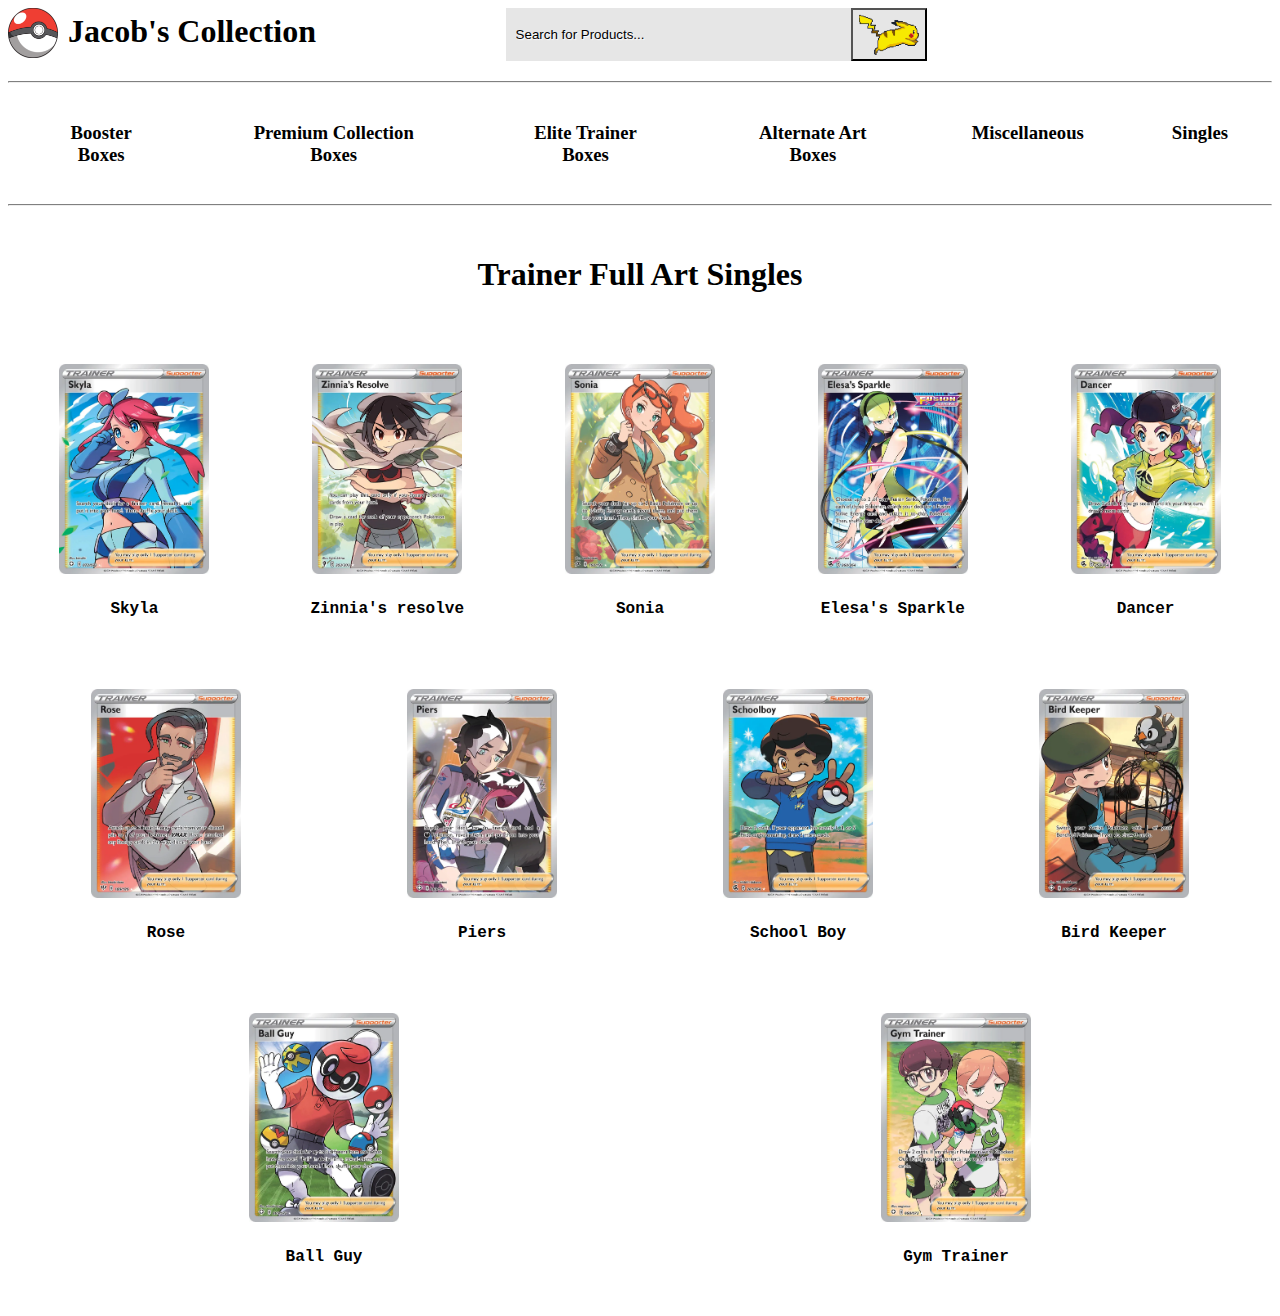
<file: CardPages/trainerFullArt.html>
<!doctype html>
<html>
    <head>
        <link rel="stylesheet" href="trainerFullArt.css">
    </head>
    <body>
    <!-- Header -->
    <div class = "banner">
        <img src="../images/pokeball.png" id="pokeball">
        <a href = "../MainPages/index.html" id = "link-top"><h1 id="banner-text">Jacob's Collection</h1></a>
        <input type=text" placeholder="Search for Products..." id="search-bar">
        <button id="pika-btn"><img src="../images/Gifs/pikachu-running.gif" id="search-image"></button>
    </div>
    <hr id="top-divider">
    <div class = "TaskBar">
        <a href = "../MainPages/booster-page.html" class = "link"><h3 class="task-button">Booster Boxes</h3></a>
        <a href = "../MainPages/premium-page.html" class = "link"><h3 class="task-button">Premium Collection Boxes</h3></a>
        <a href = "../MainPages/elite-page.html" class = "link"><h3 class="task-button">Elite Trainer Boxes</h3></a>
        <a href = "../MainPages/alternate-page.html" class = "link"><h3 class="task-button">Alternate Art Boxes</h3></a>
        <a href = "../MainPages/miscellaneous-page.html" class = "link"><h3 class="task-button">Miscellaneous</h3></a>
        <div class="dropdown">
            <div id="drop-border">
                <a href = "../MainPages/card-page.html" class = "link"><h3 class="task-button">Singles</h3></a>
            </div>
            <div class="dropdown-content">
                <a href = "../CardPages/secret.html" class = "link"><h4 class="drop">Secret Rare</h4></a>
                <a href = "../CardPages/altArt.html" class = "link"><h4 class="drop">Alternate Art</h4></a>
                <a href = "../CardPages/fullArt.html" class = "link"><h4 class="drop">Full Art</h4></a>
                <a href = "../CardPages/trainerFullArt.html" class = "link"><h4 class="drop">Trainer Full Art</h4></a>
                <a href = "../CardPages/charRare.html" class = "link"><h4 class="drop">Character Rare</h4></a>
                <a href = "../CardPages/unique.html" class = "link"><h4 class="drop">Unique</h4></a>
                <a href = "../CardPages/hiddenFates.html" class = "link"><h4 class="drop">Hidden Fates</h4></a>
                <a href = "../CardPages/shiningFates.html" class = "link"><h4 class="drop">Shining Fates</h4></a>
            </div>
        </div>
    </div>
    <hr id="bottom-divider">
    <!-- End Header -->

    <h1 id="title">Trainer Full Art Singles</h1>

    <div class="rowImg" id="row1img">
        <img src="../images/Cards/TFA/Skyla.webp" class="IMG">
        <img src="../images/Cards/TFA/Zinnia.webp" class="IMG">
        <img src="../images/Cards/TFA/Sonia.webp" class="IMG">
        <img src="../images/Cards/TFA/Elesa.webp" class="IMG">
        <img src="../images/Cards/TFA/Dancer.webp" class="IMG">
    </div>

    <div class="rowtxt">
        <p class="txt">Skyla</p>
        <p class="txt">Zinnia's resolve</p>
        <p class="txt">Sonia</p>
        <p class="txt">Elesa's Sparkle</p>
        <p class="txt">Dancer</p>
    </div>

    <div class="rowImg">
        <img src="../images/Cards/TFA/Rose.webp" class="IMG">
        <img src="../images/Cards/TFA/Piers.webp" class="IMG">
        <img src="../images/Cards/TFA/Schoolboy.webp" class="IMG">
        <img src="../images/Cards/TFA/BirdKeeper.webp" class="IMG">
    </div>

    <div class="rowtxt">
        <p class="txt">Rose</p>
        <p class="txt">Piers</p>
        <p class="txt">School Boy</p>
        <p class="txt">Bird Keeper</p>
    </div>

    <div class="rowImg">
        <img src="../images/Cards/TFA/BallGuy.webp" class="IMG">
        <img src="../images/Cards/TFA/GymTrainer.webp" class="IMG">
    </div>

    <div class="rowtxt">
        <p class="txt">Ball Guy</p>
        <p class="txt">Gym Trainer</p>
    </div>

    </body>
</html>
</file>
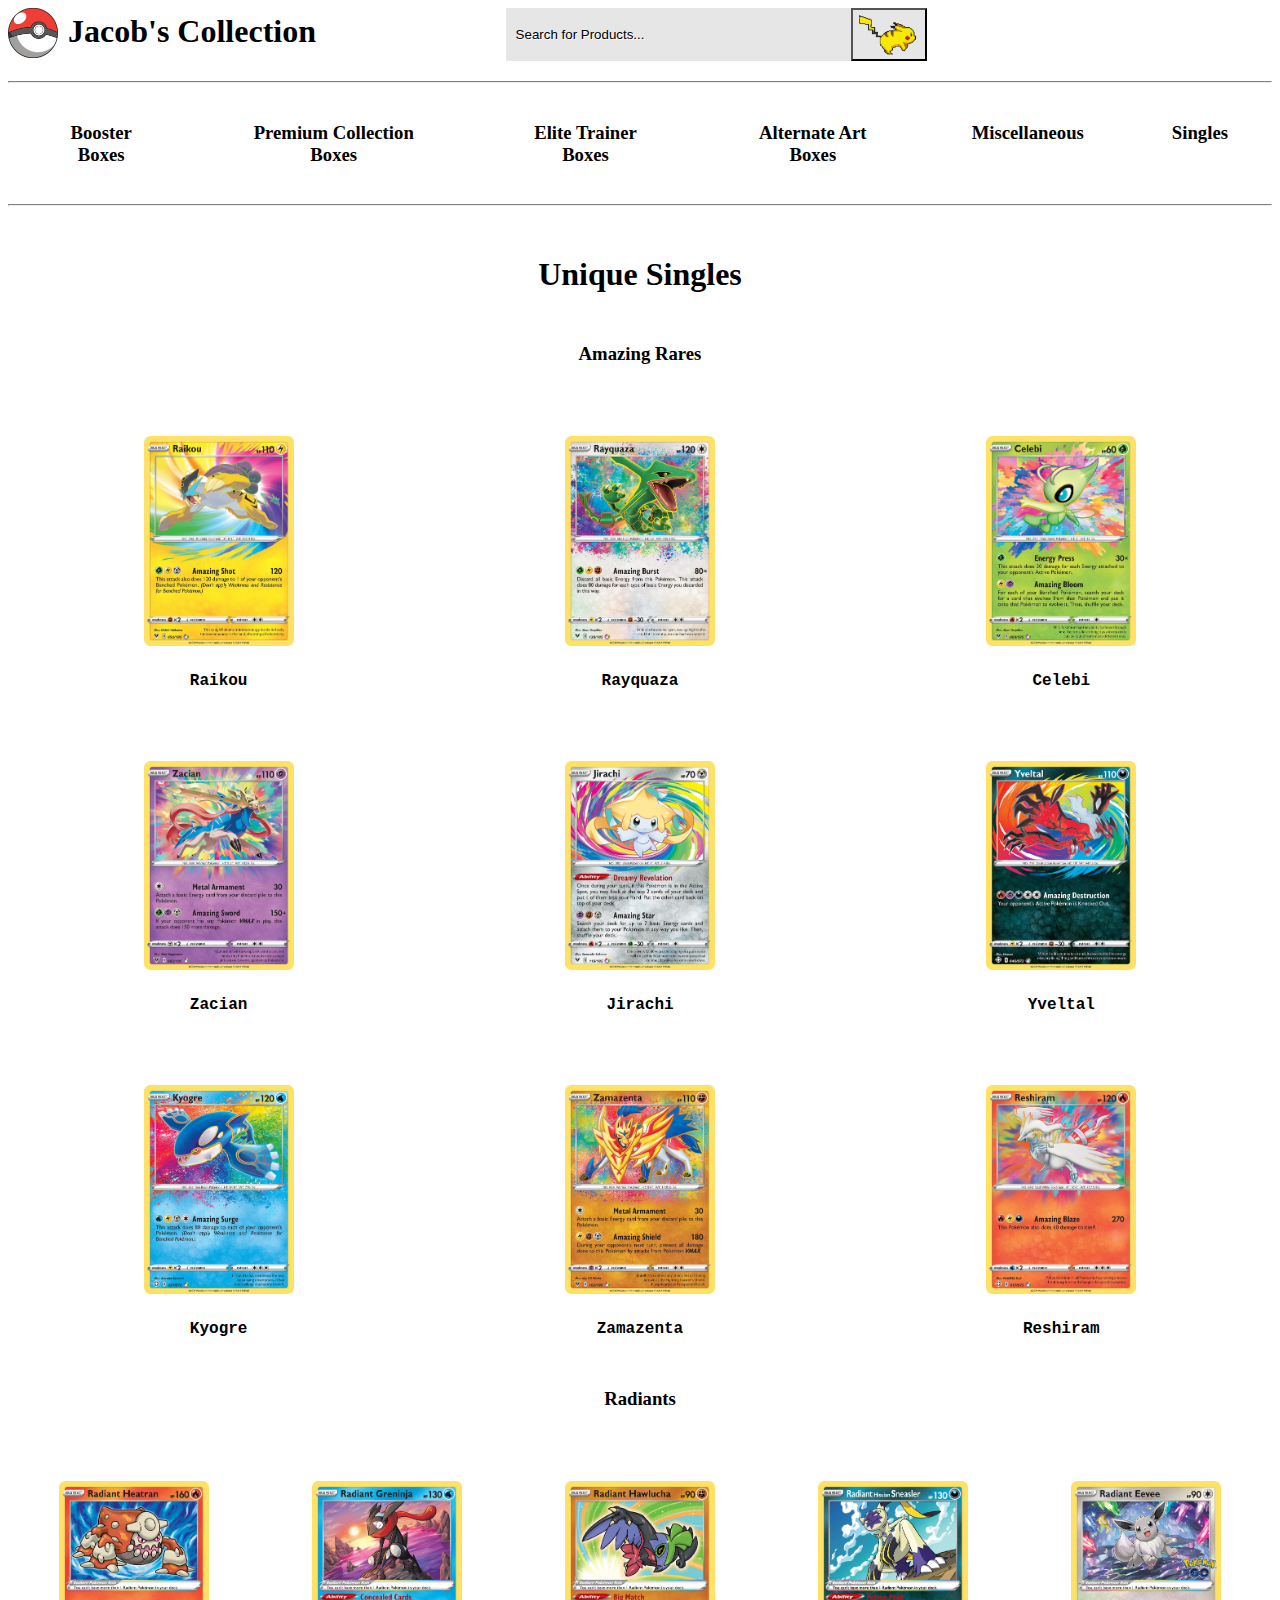
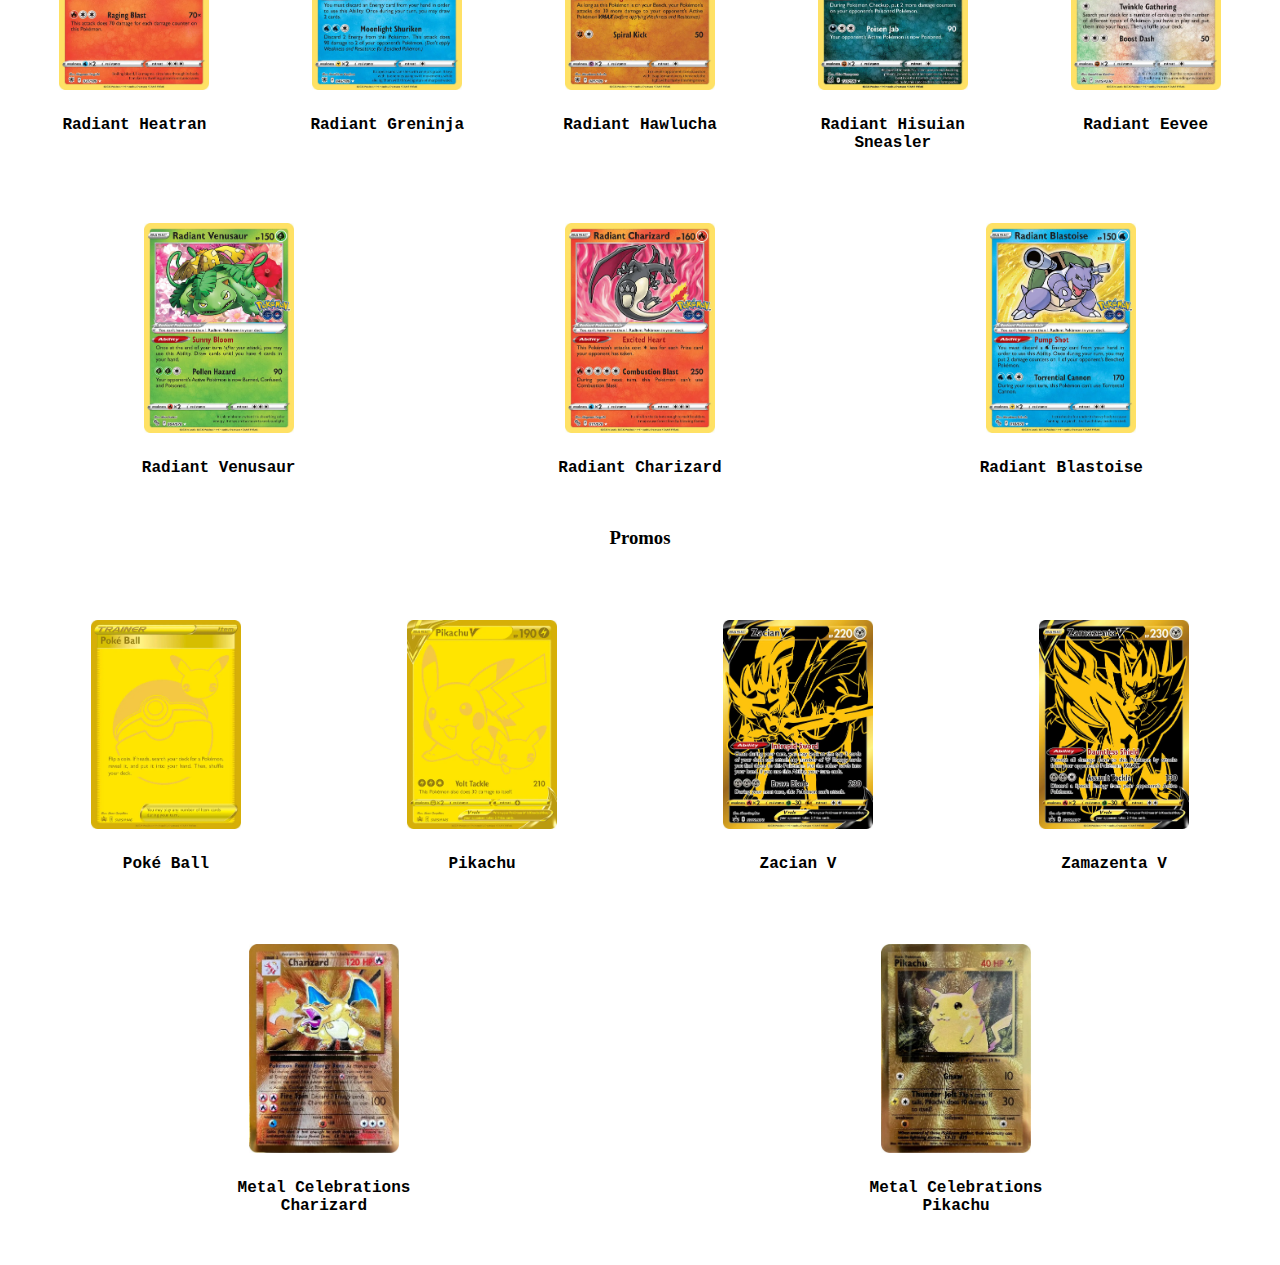
<file: CardPages/unique.html>
<!doctype html>
<html>
    <head>
        <link rel="stylesheet" href="unique.css">
    </head>
    <body>
    <!-- Header -->
    <div class = "banner">
        <img src="../images/pokeball.png" id="pokeball">
        <a href = "../MainPages/index.html" id = "link-top"><h1 id="banner-text">Jacob's Collection</h1></a>
        <input type=text" placeholder="Search for Products..." id="search-bar">
        <button id="pika-btn"><img src="../images/Gifs/pikachu-running.gif" id="search-image"></button>
    </div>
    <hr id="top-divider">
    <div class = "TaskBar">
        <a href = "../MainPages/booster-page.html" class = "link"><h3 class="task-button">Booster Boxes</h3></a>
        <a href = "../MainPages/premium-page.html" class = "link"><h3 class="task-button">Premium Collection Boxes</h3></a>
        <a href = "../MainPages/elite-page.html" class = "link"><h3 class="task-button">Elite Trainer Boxes</h3></a>
        <a href = "../MainPages/alternate-page.html" class = "link"><h3 class="task-button">Alternate Art Boxes</h3></a>
        <a href = "../MainPages/miscellaneous-page.html" class = "link"><h3 class="task-button">Miscellaneous</h3></a>
        <div class="dropdown">
            <div id="drop-border">
                <a href = "../MainPages/card-page.html" class = "link"><h3 class="task-button">Singles</h3></a>
            </div>
            <div class="dropdown-content">
                <a href = "../CardPages/secret.html" class = "link"><h4 class="drop">Secret Rare</h4></a>
                <a href = "../CardPages/altArt.html" class = "link"><h4 class="drop">Alternate Art</h4></a>
                <a href = "../CardPages/fullArt.html" class = "link"><h4 class="drop">Full Art</h4></a>
                <a href = "../CardPages/trainerFullArt.html" class = "link"><h4 class="drop">Trainer Full Art</h4></a>
                <a href = "../CardPages/charRare.html" class = "link"><h4 class="drop">Character Rare</h4></a>
                <a href = "../CardPages/unique.html" class = "link"><h4 class="drop">Unique</h4></a>
                <a href = "../CardPages/hiddenFates.html" class = "link"><h4 class="drop">Hidden Fates</h4></a>
                <a href = "../CardPages/shiningFates.html" class = "link"><h4 class="drop">Shining Fates</h4></a>
            </div>
        </div>
    </div>
    <hr id="bottom-divider">
    <!-- End Header -->

    <h1 id="title">Unique Singles</h1>

    <h3 class="subtitle">Amazing Rares</h3>
    <div class="rowImg" id="row1img">
        <img src="../images/Cards/Unique/Raikou.webp" class="IMG">
        <img src="../images/Cards/Unique/Rayquaza.webp" class="IMG">
        <img src="../images/Cards/Unique/Celebi.webp" class="IMG">
    </div>
    <div class="rowtxt">
        <p class="txt">Raikou</p>
        <p class="txt">Rayquaza</p>
        <p class="txt">Celebi</p>
    </div>
    <div class="rowImg">
        <img src="../images/Cards/Unique/Zacian.webp" class="IMG">
        <img src="../images/Cards/Unique/Jirachi.webp" class="IMG">
        <img src="../images/Cards/Unique/Yveltal.webp" class="IMG">
    </div>
    <div class="rowtxt">
        <p class="txt">Zacian</p>
        <p class="txt">Jirachi</p>
        <p class="txt">Yveltal</p>
    </div>
    <div class="rowImg">
        <img src="../images/Cards/Unique/Kyogre.webp" class="IMG">
        <img src="../images/Cards/Unique/Zamazenta.webp" class="IMG">
        <img src="../images/Cards/Unique/Reshiram.webp" class="IMG">
    </div>
    <div class="rowtxt" class="rowEnd">
        <p class="txt">Kyogre</p>
        <p class="txt">Zamazenta</p>
        <p class="txt">Reshiram</p>
    </div>
    <h3 class="subtitle">Radiants</h3>
    <div class="rowImg">
        <img src="../images/Cards/Unique/rHeatran.webp" class="IMG">
        <img src="../images/Cards/Unique/rGreninja.webp" class="IMG">
        <img src="../images/Cards/Unique/rHawlucha.webp" class="IMG">
        <img src="../images/Cards/Unique/rhSneasler.webp" class="IMG">
        <img src="../images/Cards/Unique/rEevee.webp" class="IMG">
    </div>
    <div class="rowtxt">
        <p class="txt">Radiant Heatran</p>
        <p class="txt">Radiant Greninja</p>
        <p class="txt">Radiant Hawlucha</p>
        <p class="txt">Radiant Hisuian Sneasler</p>
        <p class="txt">Radiant Eevee</p>
    </div>
    <div class="rowImg" class="rowEnd">
        <img src="../images/Cards/Unique/rVenusaur.webp" class="IMG">
        <img src="../images/Cards/Unique/rCharizard.webp" class="IMG">
        <img src="../images/Cards/Unique/rBlastoise.webp" class="IMG">
    </div>
    <div class="rowtxt">
        <p class="txt">Radiant Venusaur</p>
        <p class="txt">Radiant Charizard</p>
        <p class="txt">Radiant Blastoise</p>
    </div>
    <h3 class="subtitle">Promos</h3>
    <div class="rowImg">
        <img src="../images/Cards/Unique/Pokeball.webp" class="IMG">
        <img src="../images/Cards/Unique/Pikachu.webp" class="IMG">
        <img src="../images/Cards/Unique/ZacianV.webp" class="IMG">
        <img src="../images/Cards/Unique/ZamazentaV.webp" class="IMG">
    </div>
    <div class="rowtxt">
        <p class="txt">Poké Ball</p>
        <p class="txt">Pikachu</p>
        <p class="txt">Zacian V</p>
        <p class="txt">Zamazenta V</p>
    </div>
    <div class="rowImg">
        <img src="../images/Cards/Unique/Charizard.webp" class="IMG">
        <img src="../images/Cards/Unique/PikachuMetal.webp" class="IMG">
    </div>
    <div class="rowtxt">
        <p class="txt">Metal Celebrations Charizard</p>
        <p class="txt">Metal Celebrations Pikachu</p>
    </div>
    </body>
</html>
</file>
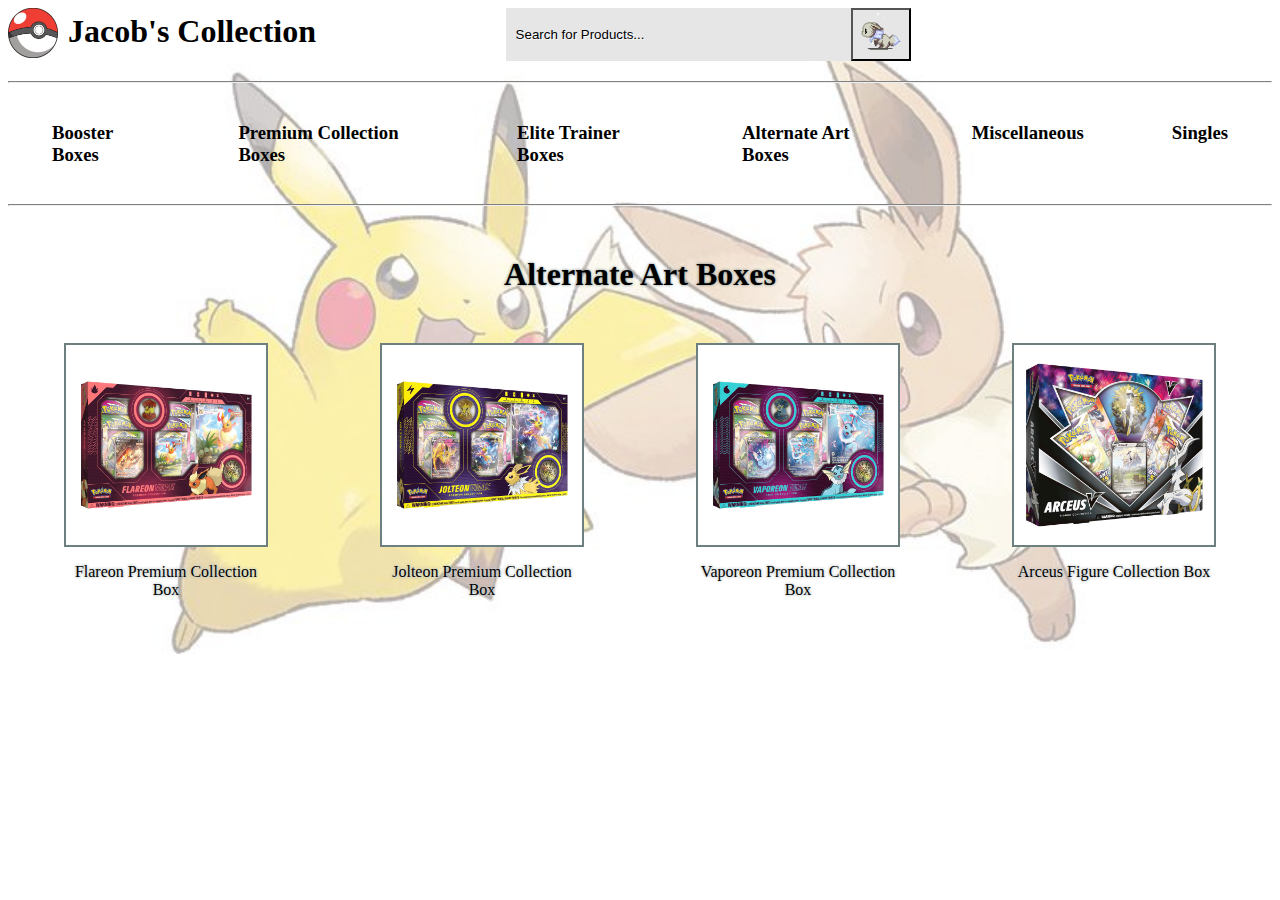
<file: MainPages/alternate-page.html>
<!doctype html>
<html>
<head>
    <link rel="stylesheet" href="alternate.css">
</head>
<body>
    <!-- Header -->
    <div class = "banner">
        <img src="../images/pokeball.png" id="pokeball">
        <a href = "index.html" id = "link-top"><h1 id="banner-text">Jacob's Collection</h1></a>
        <input type=text" placeholder="Search for Products..." id="search-bar">
        <button id="pika-btn"><img src="../images/Gifs/EeveeRunning.gif" id="search-image"></button>
    </div>
    <hr id="top-divider">
    <div class = "TaskBar">
        <a href = "booster-page.html" class = "link"><h3 class="task-button">Booster Boxes</h3></a>
        <a href = "premium-page.html" class = "link"><h3 class="task-button">Premium Collection Boxes</h3></a>
        <a href = "elite-page.html" class = "link"><h3 class="task-button">Elite Trainer Boxes</h3></a>
        <a href = "alternate-page.html" class = "link"><h3 class="task-button">Alternate Art Boxes</h3></a>
        <a href = "miscellaneous-page.html" class = "link"><h3 class="task-button">Miscellaneous</h3></a>
        <div class="dropdown">
            <div id="drop-border">
                <a href = "card-page.html" class = "link"><h3 class="task-button">Singles</h3></a>
            </div>
            <div class="dropdown-content">
                <a href = "../CardPages/secret.html" class = "link"><h4 class="drop">Secret Rare</h4></a>
                <a href = "../CardPages/altArt.html" class = "link"><h4 class="drop">Alternate Art</h4></a>
                <a href = "../CardPages/fullArt.html" class = "link"><h4 class="drop">Full Art</h4></a>
                <a href = "../CardPages/trainerFullArt.html" class = "link"><h4 class="drop">Trainer Full Art</h4></a>
                <a href = "../CardPages/charRare.html" class = "link"><h4 class="drop">Character Rare</h4></a>
                <a href = "../CardPages/unique.html" class = "link"><h4 class="drop">Unique</h4></a>
                <a href = "../CardPages/hiddenFates.html" class = "link"><h4 class="drop">Hidden Fates</h4></a>
                <a href = "../CardPages/shiningFates.html" class = "link"><h4 class="drop">Shining Fates</h4></a>
            </div>
        </div>
    </div>
    <hr id="bottom-divider">
    <!-- End Header -->

    <h1 id="title">Alternate Art Boxes</h1>

    <div class="row1" id="row1img">
        <div class="item">
            <div id="imgFL"></div>
        </div>
        <div class="item">
            <div id="imgJO"></div>
        </div>
        <div class="item">
            <div id="imgVA"></div>
        </div>
        <div class="item">
            <div id="imgArceus"></div>
        </div>
    </div>

    <div class="rowtxt" id="row1txt">
        <p class="txt">Flareon Premium Collection Box</p>
        <p class="txt">Jolteon Premium Collection Box</p>
        <p class="txt">Vaporeon Premium Collection Box</p>
        <p class="txt">Arceus Figure Collection Box</p>
    </div>

</body>
</html>
</file>
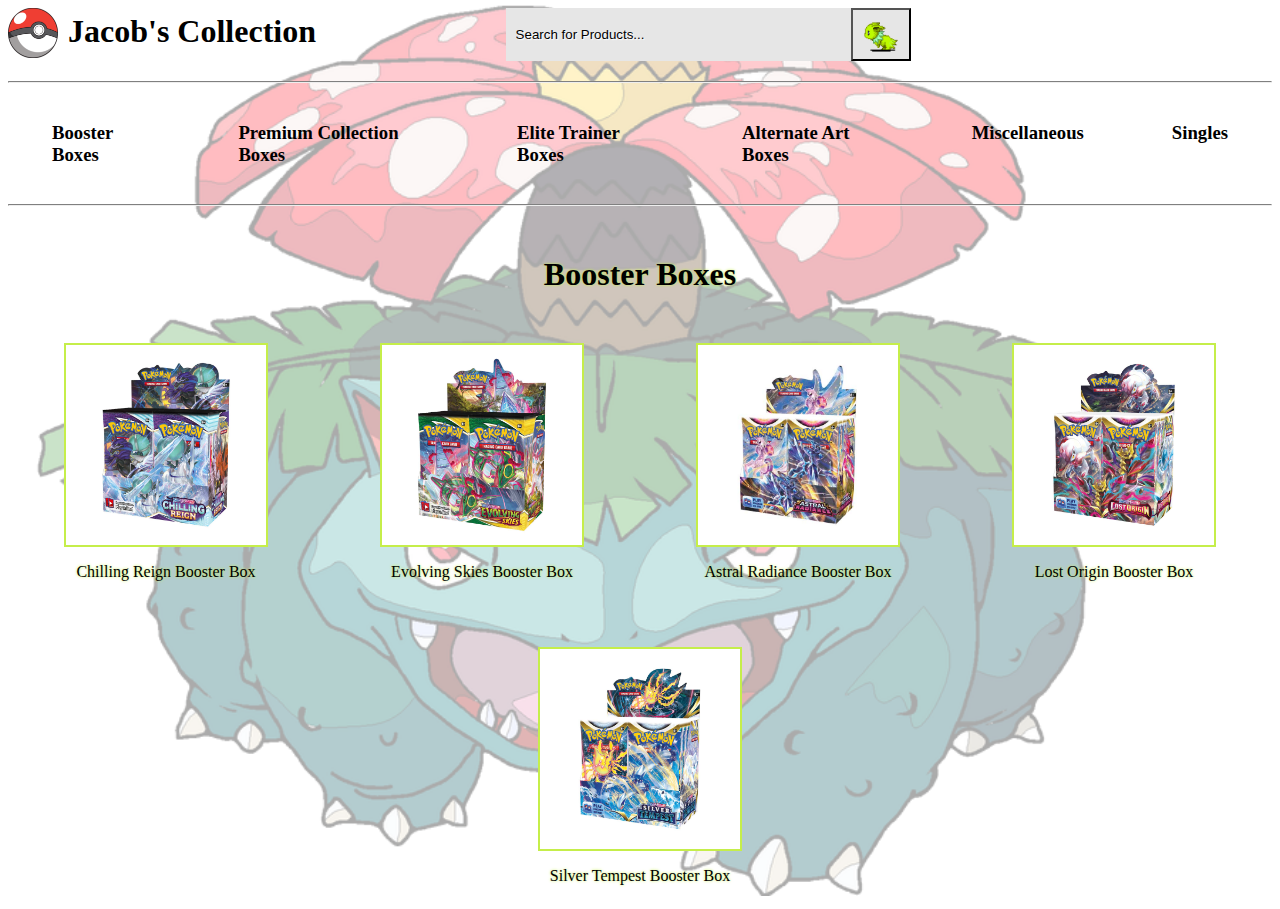
<file: MainPages/booster-page.html>
<!doctype html>
<html>
    <head>
        <link rel="stylesheet" href="booster.css">
    </head>
    <body>
        <!-- Header -->
        <div class = "banner">
            <img src="../images/pokeball.png" id="pokeball">
            <a href = "index.html" id = "link-top"><h1 id="banner-text">Jacob's Collection</h1></a>
            <input type=text" placeholder="Search for Products..." id="search-bar">
            <button id="pika-btn"><img src="../images/Gifs/ShinyJolteonRunning.gif" id="search-image"></button>
        </div>
        <hr id="top-divider">
        <div class = "TaskBar">
            <a href = "booster-page.html" class = "link"><h3 class="task-button">Booster Boxes</h3></a>
            <a href = "premium-page.html" class = "link"><h3 class="task-button">Premium Collection Boxes</h3></a>
            <a href = "elite-page.html" class = "link"><h3 class="task-button">Elite Trainer Boxes</h3></a>
            <a href = "alternate-page.html" class = "link"><h3 class="task-button">Alternate Art Boxes</h3></a>
            <a href = "miscellaneous-page.html" class = "link"><h3 class="task-button">Miscellaneous</h3></a>
            <div class="dropdown">
                <div id="drop-border">
                    <a href = "card-page.html" class = "link"><h3 class="task-button">Singles</h3></a>
                </div>
                <div class="dropdown-content">
                    <a href = "../CardPages/secret.html" class = "link"><h4 class="drop">Secret Rare</h4></a>
                    <a href = "../CardPages/altArt.html" class = "link"><h4 class="drop">Alternate Art</h4></a>
                    <a href = "../CardPages/fullArt.html" class = "link"><h4 class="drop">Full Art</h4></a>
                    <a href = "../CardPages/trainerFullArt.html" class = "link"><h4 class="drop">Trainer Full Art</h4></a>
                    <a href = "../CardPages/charRare.html" class = "link"><h4 class="drop">Character Rare</h4></a>
                    <a href = "../CardPages/unique.html" class = "link"><h4 class="drop">Unique</h4></a>
                    <a href = "../CardPages/hiddenFates.html" class = "link"><h4 class="drop">Hidden Fates</h4></a>
                    <a href = "../CardPages/shiningFates.html" class = "link"><h4 class="drop">Shining Fates</h4></a>
                </div>
            </div>
        </div>
        <hr id="bottom-divider">
        <!-- End Header -->

        <h1 id="title">Booster Boxes</h1>

        <div class="row1" id="row1img">
            <div class="item">
                <div id="imgCRBB"></div>
            </div>
            <div class="item">
                <div id="imgESBB"></div>
            </div>
            <div class="item">
                <div id="imgARBB"></div>
            </div>
            <div class="item">
                <div id="imgLOBB"></div>
            </div>
        </div>

        <div class="rowtxt" id="row1txt">
            <p class="txt">Chilling Reign Booster Box</p>
            <p class="txt">Evolving Skies Booster Box</p>
            <p class="txt">Astral Radiance Booster Box</p>
            <p class="txt">Lost Origin Booster Box</p>
        </div>

        <div class="row2">
            <div class="item">
                <div id="imgSTBB"></div>
            </div>
        </div>

        <div class="rowtxt">
            <p class="txt">Silver Tempest Booster Box</p>
        </div>

    </body>
</html>
</file>
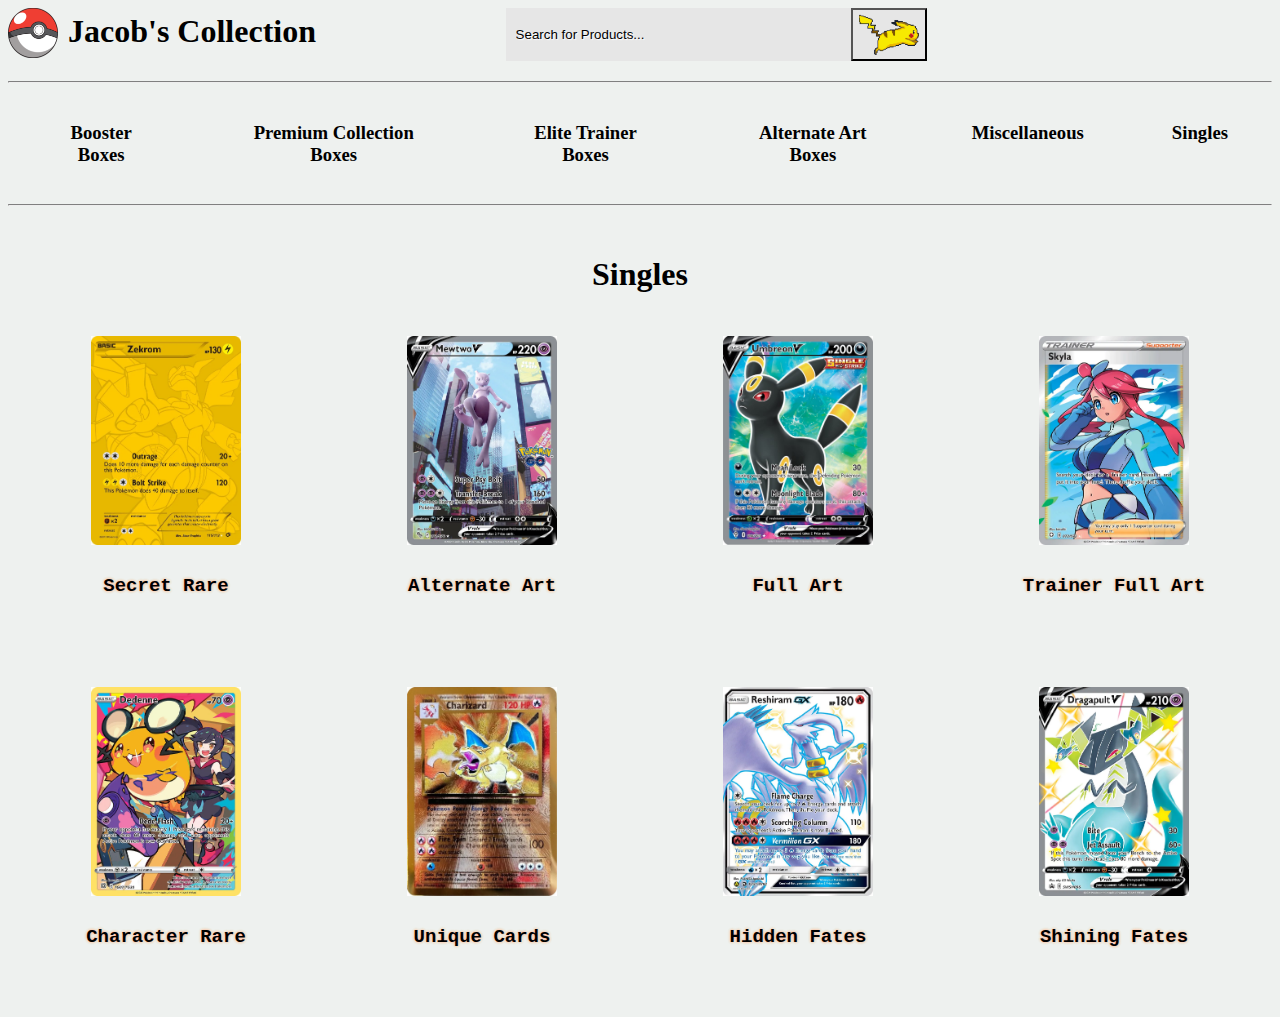
<file: MainPages/card-page.html>
<!doctype html>
<html>
    <head>
        <link rel="stylesheet" href="card.css">
    </head>
    <body>
        <div class = "banner">
            <img src="../images/pokeball.png" id="pokeball">
            <a href = "index.html" id = "link-top"><h1 id="banner-text">Jacob's Collection</h1></a>
            <input type=text" placeholder="Search for Products..." id="search-bar">
            <button id="pika-btn"><img src="../images/Gifs/pikachu-running.gif" id="search-image"></button>
        </div>
        <hr id="top-divider">
        <div class = "TaskBar">
            <a href = "booster-page.html" class = "link"><h3 class="task-button">Booster Boxes</h3></a>
            <a href = "premium-page.html" class = "link"><h3 class="task-button">Premium Collection Boxes</h3></a>
            <a href = "elite-page.html" class = "link"><h3 class="task-button">Elite Trainer Boxes</h3></a>
            <a href = "alternate-page.html" class = "link"><h3 class="task-button">Alternate Art Boxes</h3></a>
            <a href = "miscellaneous-page.html" class = "link"><h3 class="task-button">Miscellaneous</h3></a>
            <div class="dropdown">
                <div id="drop-border">
                    <a href = "card-page.html" class = "link"><h3 class="task-button">Singles</h3></a>
                </div>
                <div class="dropdown-content">
                    <a href = "../CardPages/secret.html" class = "link"><h4 class="drop">Secret Rare</h4></a>
                    <a href = "../CardPages/altArt.html" class = "link"><h4 class="drop">Alternate Art</h4></a>
                    <a href = "../CardPages/fullArt.html" class = "link"><h4 class="drop">Full Art</h4></a>
                    <a href = "../CardPages/trainerFullArt.html" class = "link"><h4 class="drop">Trainer Full Art</h4></a>
                    <a href = "../CardPages/charRare.html" class = "link"><h4 class="drop">Character Rare</h4></a>
                    <a href = "../CardPages/unique.html" class = "link"><h4 class="drop">Unique</h4></a>
                    <a href = "../CardPages/hiddenFates.html" class = "link"><h4 class="drop">Hidden Fates</h4></a>
                    <a href = "../CardPages/shiningFates.html" class = "link"><h4 class="drop">Shining Fates</h4></a>
                </div>
            </div>
        </div>
        <hr id="bottom-divider">

        <h1 id="title">Singles</h1>

        <div class="rowImg" id="row1img">
            <div class="rectangle">
                <a href = "../CardPages/secret.html"><img src="../images/Cards/SR/Zekrom.webp" class="IMG"></a>
            </div>
            <a href = "../CardPages/altArt.html"><img src="../images/Cards/AA/Mewtwo.webp" class="IMG"></a>
            <a href = "../CardPages/fullArt.html"><img src="../images/Cards/FA/Umbreon.jpeg" class="IMG"></a>
            <a href = "../CardPages/trainerFullArt.html"><img src="../images/Cards/TFA/Skyla.webp" class="IMG"></a>
        </div>
        <div class="rowtxt">
            <p class="txt">Secret Rare</p>
            <p class="txt">Alternate Art</p>
            <p class="txt">Full Art</p>
            <p class="txt">Trainer Full Art</p>
        </div>
        <div class="rowImg">
            <a href = "../CardPages/charRare.html"><img src="../images/Cards/CR/Dedenne.webp" class="IMG"></a>
            <a href = "../CardPages/unique.html"><img src="../images/Cards/Unique/Charizard.webp" class="IMG"></a>
            <a href = "../CardPages/hiddenFates.html"><img src="../images/Cards/HF/Reshiram.webp" class="IMG"></a>
            <a href = "../CardPages/shiningFates.html"><img src="../images/Cards/SF/DragapultV.webp" class="IMG"></a>
        </div>
        <div class="rowtxt">
            <p class="txt">Character Rare</p>
            <p class="txt">Unique Cards</p>
            <p class="txt">Hidden Fates</p>
            <p class="txt">Shining Fates</p>
        </div>

        <script src="card.js"></script>
    </body>
</html>
</file>
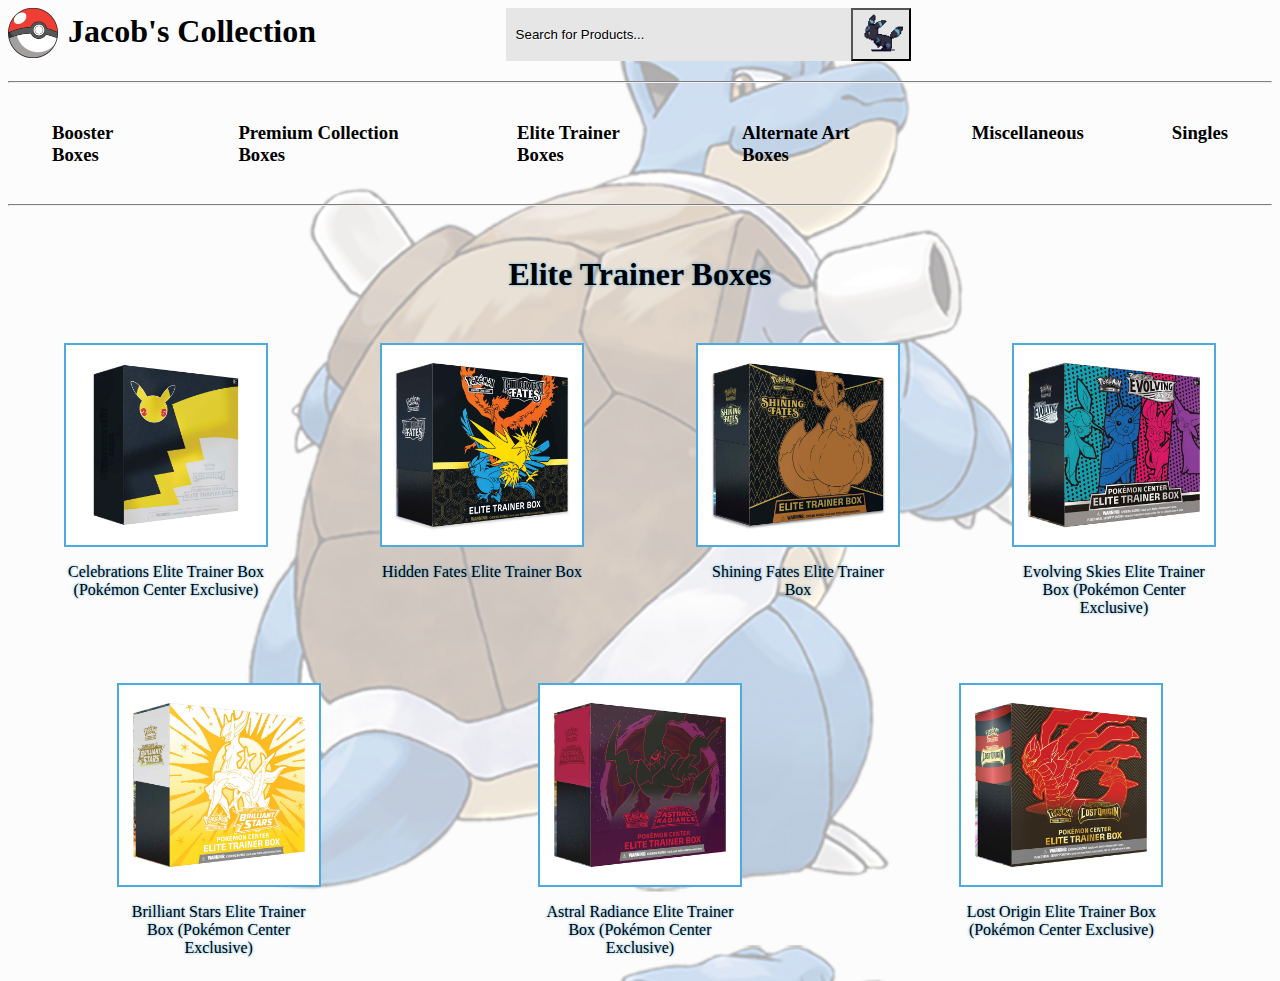
<file: MainPages/elite-page.html>
<!doctype html>
<html>
<head>
    <link rel="stylesheet" href="elite.css">
</head>
<body>
    <!-- Header -->
    <div class = "banner">
        <img src="../images/pokeball.png" id="pokeball">
        <a href = "index.html" id = "link-top"><h1 id="banner-text">Jacob's Collection</h1></a>
        <input type=text" placeholder="Search for Products..." id="search-bar">
        <button id="pika-btn"><img src="../images/Gifs/UmbreonRunning.jpeg" id="search-image"></button>
    </div>
    <hr id="top-divider">
    <div class = "TaskBar">
        <a href = "booster-page.html" class = "link"><h3 class="task-button">Booster Boxes</h3></a>
        <a href = "premium-page.html" class = "link"><h3 class="task-button">Premium Collection Boxes</h3></a>
        <a href = "elite-page.html" class = "link"><h3 class="task-button">Elite Trainer Boxes</h3></a>
        <a href = "alternate-page.html" class = "link"><h3 class="task-button">Alternate Art Boxes</h3></a>
        <a href = "miscellaneous-page.html" class = "link"><h3 class="task-button">Miscellaneous</h3></a>
        <div class="dropdown">
            <div id="drop-border">
                <a href = "card-page.html" class = "link"><h3 class="task-button">Singles</h3></a>
            </div>
            <div class="dropdown-content">
                <a href = "../CardPages/secret.html" class = "link"><h4 class="drop">Secret Rare</h4></a>
                <a href = "../CardPages/altArt.html" class = "link"><h4 class="drop">Alternate Art</h4></a>
                <a href = "../CardPages/fullArt.html" class = "link"><h4 class="drop">Full Art</h4></a>
                <a href = "../CardPages/trainerFullArt.html" class = "link"><h4 class="drop">Trainer Full Art</h4></a>
                <a href = "../CardPages/charRare.html" class = "link"><h4 class="drop">Character Rare</h4></a>
                <a href = "../CardPages/unique.html" class = "link"><h4 class="drop">Unique</h4></a>
                <a href = "../CardPages/hiddenFates.html" class = "link"><h4 class="drop">Hidden Fates</h4></a>
                <a href = "../CardPages/shiningFates.html" class = "link"><h4 class="drop">Shining Fates</h4></a>
            </div>
        </div>
    </div>
    <hr id="bottom-divider">
    <!-- End Header -->

    <h1 id="title">Elite Trainer Boxes</h1>

    <div class="row1" id="row1img">
        <div class="item">
            <div id="imgC"></div>
        </div>
        <div class="item">
            <div id="imgHF"></div>
        </div>
        <div class="item">
            <div id="imgSF"></div>
        </div>
        <div class="item">
            <div id="imgES"></div>
        </div>
    </div>

    <div class="rowtxt" id="row1txt">
        <p class="txt">Celebrations Elite Trainer Box (Pokémon Center Exclusive)</p>
        <p class="txt">Hidden Fates Elite Trainer Box</p>
        <p class="txt">Shining Fates Elite Trainer Box</p>
        <p class="txt">Evolving Skies Elite Trainer Box (Pokémon Center Exclusive)</p>
    </div>

    <div class="row2">
        <div class="item">
            <div id="imgBS"></div>
        </div>
        <div class="item">
            <div id="imgAR"></div>
        </div>
        <div class="item">
            <div id="imgLO"></div>
        </div>
    </div>

    <div class="rowtxt">
        <p class="txt">Brilliant Stars Elite Trainer Box (Pokémon Center Exclusive)</p>
        <p class="txt">Astral Radiance Elite Trainer Box (Pokémon Center Exclusive)</p>
        <p class="txt">Lost Origin Elite Trainer Box (Pokémon Center Exclusive)</p>

    </div>


</body>
</html>
</file>
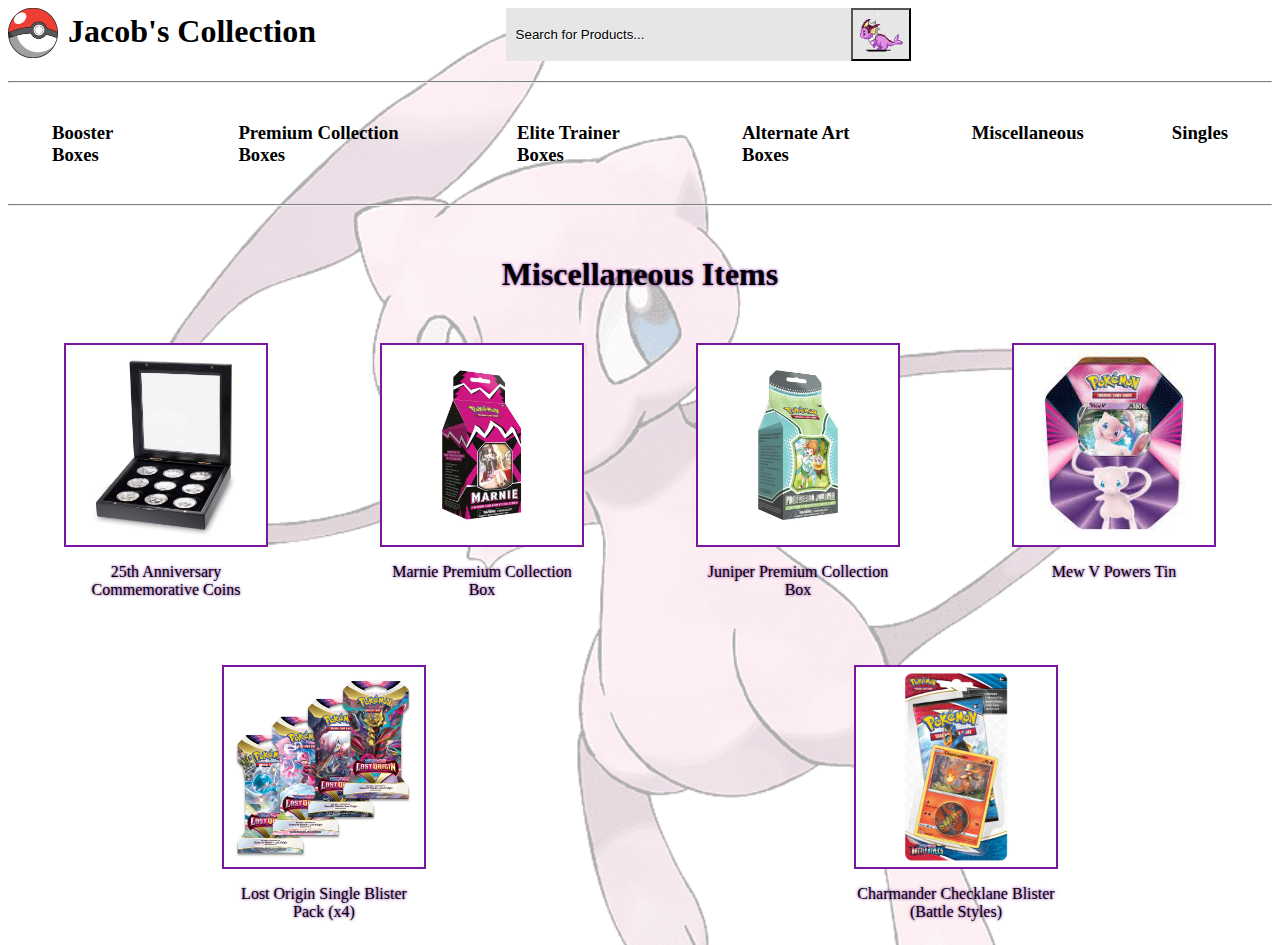
<file: MainPages/miscellaneous-page.html>
<!doctype html>
<html>
    <head>
        <link rel="stylesheet" href="miscellaneous.css">
    </head>
    <body>
<!-- Header -->
    <div class = "banner">
        <img src="../images/pokeball.png" id="pokeball">
        <a href = "index.html" id = "link-top"><h1 id="banner-text">Jacob's Collection</h1></a>
        <input type=text" placeholder="Search for Products..." id="search-bar">
        <button id="pika-btn"><img src="../images/Gifs/Vaporeon.png" id="search-image"></button>
    </div>
    <hr id="top-divider">
    <div class = "TaskBar">
        <a href = "booster-page.html" class = "link"><h3 class="task-button">Booster Boxes</h3></a>
        <a href = "premium-page.html" class = "link"><h3 class="task-button">Premium Collection Boxes</h3></a>
        <a href = "elite-page.html" class = "link"><h3 class="task-button">Elite Trainer Boxes</h3></a>
        <a href = "alternate-page.html" class = "link"><h3 class="task-button">Alternate Art Boxes</h3></a>
        <a href = "miscellaneous-page.html" class = "link"><h3 class="task-button">Miscellaneous</h3></a>
        <div class="dropdown">
            <div id="drop-border">
                <a href = "card-page.html" class = "link"><h3 class="task-button">Singles</h3></a>
            </div>
            <div class="dropdown-content">
                <a href = "../CardPages/secret.html" class = "link"><h4 class="drop">Secret Rare</h4></a>
                <a href = "../CardPages/altArt.html" class = "link"><h4 class="drop">Alternate Art</h4></a>
                <a href = "../CardPages/fullArt.html" class = "link"><h4 class="drop">Full Art</h4></a>
                <a href = "../CardPages/trainerFullArt.html" class = "link"><h4 class="drop">Trainer Full Art</h4></a>
                <a href = "../CardPages/charRare.html" class = "link"><h4 class="drop">Character Rare</h4></a>
                <a href = "../CardPages/unique.html" class = "link"><h4 class="drop">Unique</h4></a>
                <a href = "../CardPages/hiddenFates.html" class = "link"><h4 class="drop">Hidden Fates</h4></a>
                <a href = "../CardPages/shiningFates.html" class = "link"><h4 class="drop">Shining Fates</h4></a>
            </div>
        </div>
    </div>
    <hr id="bottom-divider">
    <!-- End Header -->

    <h1 id="title">Miscellaneous Items</h1>

    <div class="row1" id="row1img">
        <div class="item">
            <div id="Coins"></div>
        </div>
        <div class="item">
            <div id="MB"></div>
        </div>
        <div class="item">
            <div id="JB"></div>
        </div>
        <div class="item">
            <div id="MT"></div>
        </div>
    </div>

    <div class="rowtxt" id="row1txt">
        <p class="txt">25th Anniversary Commemorative Coins</p>
        <p class="txt">Marnie Premium Collection Box</p>
        <p class="txt">Juniper Premium Collection Box</p>
        <p class="txt">Mew V Powers Tin</p>
    </div>

    <div class="row2">
        <div class="item">
            <div id="LOB"></div>
        </div>
        <div class="item">
            <div id="BSB"></div>
        </div>
    </div>

    <div class="rowtxt" id="row2txt">
        <p class="txt">Lost Origin Single Blister Pack (x4)</p>
        <p class="txt">Charmander Checklane Blister (Battle Styles)</p>
    </div>

    </body>
</html>
</file>
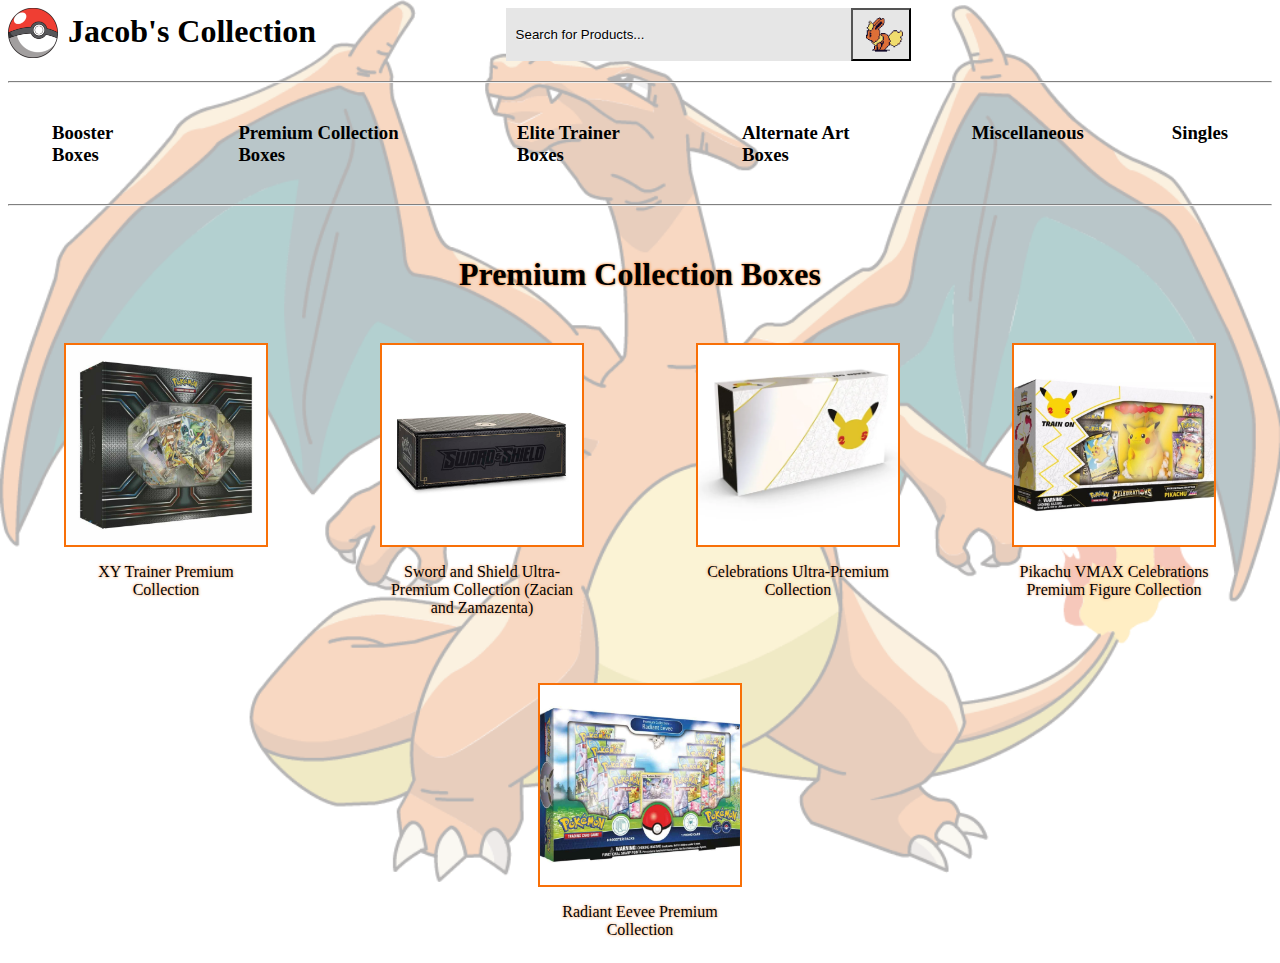
<file: MainPages/premium-page.html>
<!doctype html>
<html>
<head>
    <link rel="stylesheet" href="premium.css">
</head>
    <body>
        <!-- Header -->
        <div class = "banner">
            <img src="../images/pokeball.png" id="pokeball">
            <a href = "index.html" id = "link-top"><h1 id="banner-text">Jacob's Collection</h1></a>
            <input type=text" placeholder="Search for Products..." id="search-bar">
            <button id="pika-btn"><img src="../images/Gifs/Flareon.gif" id="search-image"></button>
        </div>
        <hr id="top-divider">
        <div class = "TaskBar">
            <a href = "booster-page.html" class = "link"><h3 class="task-button">Booster Boxes</h3></a>
            <a href = "premium-page.html" class = "link"><h3 class="task-button">Premium Collection Boxes</h3></a>
            <a href = "elite-page.html" class = "link"><h3 class="task-button">Elite Trainer Boxes</h3></a>
            <a href = "alternate-page.html" class = "link"><h3 class="task-button">Alternate Art Boxes</h3></a>
            <a href = "miscellaneous-page.html" class = "link"><h3 class="task-button">Miscellaneous</h3></a>
            <div class="dropdown">
                <div id="drop-border">
                    <a href = "card-page.html" class = "link"><h3 class="task-button">Singles</h3></a>
                </div>
                <div class="dropdown-content">
                    <a href = "../CardPages/secret.html" class = "link"><h4 class="drop">Secret Rare</h4></a>
                    <a href = "../CardPages/altArt.html" class = "link"><h4 class="drop">Alternate Art</h4></a>
                    <a href = "../CardPages/fullArt.html" class = "link"><h4 class="drop">Full Art</h4></a>
                    <a href = "../CardPages/trainerFullArt.html" class = "link"><h4 class="drop">Trainer Full Art</h4></a>
                    <a href = "../CardPages/charRare.html" class = "link"><h4 class="drop">Character Rare</h4></a>
                    <a href = "../CardPages/unique.html" class = "link"><h4 class="drop">Unique</h4></a>
                    <a href = "../CardPages/hiddenFates.html" class = "link"><h4 class="drop">Hidden Fates</h4></a>
                    <a href = "../CardPages/shiningFates.html" class = "link"><h4 class="drop">Shining Fates</h4></a>
                </div>
            </div>
        </div>
        <hr id="bottom-divider">
        <!-- End Header -->

        <h1 id="title">Premium Collection Boxes</h1>

        <div class="row1" id="row1img">
            <div class="item">
                <div id="imgXYT"></div>
            </div>
            <div class="item">
                <div id="imgS"></div>
            </div>
            <div class="item">
                <div id="imgCUPC"></div>
            </div>
            <div class="item">
                <div id="imgCFC"></div></div>
        </div>

        <div class="rowtxt" id="row1txt">
            <p class="txt">XY Trainer Premium Collection</p>
            <p class="txt">Sword and Shield Ultra-Premium Collection (Zacian and Zamazenta)</p>
            <p class="txt">Celebrations Ultra-Premium Collection</p>
            <p class="txt">Pikachu VMAX Celebrations Premium Figure Collection</p>
        </div>

        <div class="row2">
            <div class="item">
                <div id="imgRE"></div>
            </div>
        </div>

        <div class="rowtxt">
            <p class="txt">Radiant Eevee Premium Collection</p>
        </div>

    </body>
</html>
</file>
<file: CardPages/altArt.css>
/* For all parts of the page */
body {
    background: linear-gradient(45deg, #FFB3B3, #FFDBA4, #FFE9AE, #C1EFFF) fixed;
    background: #EEF1EF;
    background-size: cover;
    text-align: center;
}
/* For the text at the bottom of the page */
#footer {
    margin: 250px 0 0 0;
}
/* For the task bar at the top of the page */
.TaskBar {
    display: flex;
    justify-content: center;
}
.task-button {
    padding: 20px 44px 17px 44px;
}
/* task bar links */
.link {
    text-decoration: none;
    color: black;
    border-bottom: 3px solid transparent;
}
.link:visited {
    text-decoration: none;
    color: black;
}
.link:hover {
    color: black;
    text-shadow: 0 0 3px red;
    border-bottom: 3px solid red;
}
#link-top {
    text-decoration: none;
    color: black;
}
#link-top:visited {
    text-decoration: none;
    color: black;
}
/* Dropdown Menu */
.dropdown-content {
  display: none;
  position: absolute;
  min-width: 140px;
  box-shadow: 0px 8px 16px 0px rgba(0,0,0,0.2);
}
.dropdown-content h4 {
  color: black;
  display: block;
  padding: 12px 16px;
  margin: 0;
  background-color: rgba(255,255,255,0.5);
}
.dropdown:hover .dropdown-content {
    display: block;
}
.drop {
    border: 3px solid transparent;
}
.drop:hover {
    text-shadow: 0 0 2px red;
    border: 3px solid red;
    background-color: white;
}
#drop-border {
    border-bottom: 3px solid transparent;
}
#drop-border:hover {
    border-bottom: 3px solid red;
}
.rowImg {
    display: flex;
    justify-content: space-around;
}
.IMG {
    width: 150px;
    height: auto;
    border-top: 21px solid transparent;
    border-bottom: 21px solid transparent;
    border-left: 15px solid transparent;
    border-right: 15px solid transparent;
}
.IMG:hover {
    width: 180px;
    border: none;
}
.rowtxt {
    display: flex;
    justify-content: space-around;
    margin-bottom: 50px;
}
/* this is individual lines of text */
.txt {
    width: 200px;
    height: auto;
    text-align: center;
    font-weight: bold;
    font-family: "Courier New";
    margin: 5px 0 0 0;
}
/* For the bars around the task bar */
#top-divider {
    margin: 20px 0 0 0;
    border-top: 1px solid grey;
}
#bottom-divider {
    border-top: 1px solid grey;
    margin: 0 0 50px 0;
}
.btn:hover {
    background: black;
    color: white;
}
/* For the search bar and banner */
.banner {
    display: flex;
}
#banner-text {
    margin: 5px 0 0 10px;
}
#pokeball {
    width: 50px;
    height: 50px;
}
#search-bar {
    margin-left: 15%;
    width: 325px;
    background-color: #E6E6E6;
    border: none;
    padding: 10px;
    color: black;
}
#search-image {
    width: 60px;
    height: auto;
    margin: auto;
}
#pika-btn {
    background-color: #E6E6E6;
}
::placeholder {
    color: black;
    text-shadow: 1px 1px 1px white;
}
#title {
    margin-bottom: 50px;
}
</file>
<file: CardPages/charRare.css>
/* For all parts of the page */
body {
    background: white;
    text-align: center;
}
/* For the text at the bottom of the page */
#footer {
    margin: 250px 0 0 0;
}
/* For the task bar at the top of the page */
.TaskBar {
    display: flex;
    justify-content: center;
}
.task-button {
    padding: 20px 44px 17px 44px;
}
/* task bar links */
.link {
    text-decoration: none;
    color: black;
    border-bottom: 3px solid transparent;
}
.link:visited {
    text-decoration: none;
    color: black;
}
.link:hover {
    color: black;
    text-shadow: 0 0 3px red;
    border-bottom: 3px solid red;
}
#link-top {
    text-decoration: none;
    color: black;
}
#link-top:visited {
    text-decoration: none;
    color: black;
}
/* Dropdown Menu */
.dropdown-content {
  display: none;
  position: absolute;
  min-width: 140px;
  box-shadow: 0px 8px 16px 0px rgba(0,0,0,0.2);
}
.dropdown-content h4 {
  color: black;
  display: block;
  padding: 12px 16px;
  margin: 0;
  background-color: rgba(255,255,255,0.5);
}
.dropdown:hover .dropdown-content {
    display: block;
}
.drop {
    border: 3px solid transparent;
}
.drop:hover {
    text-shadow: 0 0 2px red;
    border: 3px solid red;
    background-color: white;
}
#drop-border {
    border-bottom: 3px solid transparent;
}
#drop-border:hover {
    border-bottom: 3px solid red;
}
.rowImg {
    display: flex;
    justify-content: space-around;
}
.IMG {
    width: 150px;
    height: auto;
    border-top: 21px solid transparent;
    border-bottom: 21px solid transparent;
    border-left: 15px solid transparent;
    border-right: 15px solid transparent;
}
.IMG:hover {
    width: 180px;
    border: none;
}
.rowtxt {
    display: flex;
    justify-content: space-around;
    margin-bottom: 50px;
}
/* this is individual lines of text */
.txt {
    width: 200px;
    height: auto;
    text-align: center;
    font-weight: bold;
    font-family: "Courier New";
    margin: 5px 0 0 0;
}
/* For the bars around the task bar */
#top-divider {
    margin: 20px 0 0 0;
    border-top: 1px solid grey;
}
#bottom-divider {
    border-top: 1px solid grey;
    margin: 0 0 50px 0;
}
.btn:hover {
    background: black;
    color: white;
}
/* For the search bar and banner */
.banner {
    display: flex;
}
#banner-text {
    margin: 5px 0 0 10px;
}
#pokeball {
    width: 50px;
    height: 50px;
}
#search-bar {
    margin-left: 15%;
    width: 325px;
    background-color: #E6E6E6;
    border: none;
    padding: 10px;
    color: black;
}
#search-image {
    width: 60px;
    height: auto;
    margin: auto;
}
#pika-btn {
    background-color: #E6E6E6;
}
::placeholder {
    color: black;
    text-shadow: 1px 1px 1px white;
}
#title {
    margin-bottom: 50px;
}
#rowEnd {
    margin-bottom: 50px;
}
.subtitle {
    margin-bottom: 50px;
}
</file>
<file: CardPages/fullArt.css>
/* For all parts of the page */
body {
    background: white;
    text-align: center;
}
/* For the text at the bottom of the page */
#footer {
    margin: 250px 0 0 0;
}
/* For the task bar at the top of the page */
.TaskBar {
    display: flex;
    justify-content: center;
}
.task-button {
    padding: 20px 44px 17px 44px;
}
/* task bar links */
.link {
    text-decoration: none;
    color: black;
    border-bottom: 3px solid transparent;
}
.link:visited {
    text-decoration: none;
    color: black;
}
.link:hover {
    color: black;
    text-shadow: 0 0 3px #ABDEE6, 0 0 3px #CBAACB, 0 0 3px #FFFFB5, 0 0 3px #FFCCB6, 0 0 3px #F3C0B3;
    border-image: linear-gradient(45deg, #ABDEE6, #CBAACB, #FFFFB5, #FFCCB6, #F3C0B3) 1;
    border-width: 0 0 3px 0;
}
#link-top {
    text-decoration: none;
    color: black;
}
#link-top:visited {
    text-decoration: none;
    color: black;
}
/* Dropdown Menu */
.dropdown-content {
  display: none;
  position: absolute;
  min-width: 140px;
  box-shadow: 0px 8px 16px 0px rgba(0,0,0,0.2);
}
.dropdown-content h4 {
  color: black;
  display: block;
  padding: 12px 16px;
  margin: 0;
  background-color: rgba(255,255,255,0.5);
}
.dropdown:hover .dropdown-content {
    display: block;
}
.drop {
    border: 3px solid transparent;
}
.drop:hover {
    text-shadow: 0 0 2px red;
    border-image: linear-gradient(45deg, #ABDEE6, #CBAACB, #FFFFB5, #FFCCB6, #F3C0B3) 1;
    background-color: white;
}
#drop-border {
    border-bottom: 3px solid transparent;
}
#drop-border:hover {
    border-bottom: 3px solid red;
}
.rowImg {
    display: flex;
    justify-content: space-around;
}
.IMG {
    width: 150px;
    height: auto;
    border-top: 21px solid transparent;
    border-bottom: 21px solid transparent;
    border-left: 15px solid transparent;
    border-right: 15px solid transparent;
}
.IMG:hover {
    width: 180px;
    border: none;
}
.rowtxt {
    display: flex;
    justify-content: space-around;
    margin-bottom: 50px;
}
/* this is individual lines of text */
.txt {
    width: 200px;
    height: auto;
    text-align: center;
    font-weight: bold;
    font-family: "Courier New";
    margin: 5px 0 0 0;
}
/* For the bars around the task bar */
#top-divider {
    margin: 20px 0 0 0;
    border-top: 1px solid grey;
}
#bottom-divider {
    border-top: 1px solid grey;
    margin: 0 0 50px 0;
}
.btn:hover {
    background: black;
    color: white;
}
/* For the search bar and banner */
.banner {
    display: flex;
}
#banner-text {
    margin: 5px 0 0 10px;
}
#pokeball {
    width: 50px;
    height: 50px;
}
#search-bar {
    margin-left: 15%;
    width: 325px;
    background-color: #E6E6E6;
    border: none;
    padding: 10px;
    color: black;
}
#search-image {
    width: 60px;
    height: auto;
    margin: auto;
}
#pika-btn {
    background-color: #E6E6E6;
}
::placeholder {
    color: black;
    text-shadow: 1px 1px 1px white;
}
#title {
    margin-bottom: 50px;
}
</file>
<file: CardPages/hiddenFates.css>
/* For all parts of the page */
body {
    background: white;
    text-align: center;
}
/* For the text at the bottom of the page */
#footer {
    margin: 250px 0 0 0;
}
/* For the task bar at the top of the page */
.TaskBar {
    display: flex;
    justify-content: center;
}
.task-button {
    padding: 20px 44px 17px 44px;
}
/* task bar links */
.link {
    text-decoration: none;
    color: black;
    border-bottom: 3px solid transparent;
}
.link:visited {
    text-decoration: none;
    color: black;
}
.link:hover {
    color: black;
    text-shadow: 0 0 3px red;
    border-bottom: 3px solid red;
}
#link-top {
    text-decoration: none;
    color: black;
}
#link-top:visited {
    text-decoration: none;
    color: black;
}
/* Dropdown Menu */
.dropdown-content {
  display: none;
  position: absolute;
  min-width: 140px;
  box-shadow: 0px 8px 16px 0px rgba(0,0,0,0.2);
}
.dropdown-content h4 {
  color: black;
  display: block;
  padding: 12px 16px;
  margin: 0;
  background-color: rgba(255,255,255,0.5);
}
.dropdown:hover .dropdown-content {
    display: block;
}
.drop {
    border: 3px solid transparent;
}
.drop:hover {
    text-shadow: 0 0 2px red;
    border: 3px solid red;
    background-color: white;
}
#drop-border {
    border-bottom: 3px solid transparent;
}
#drop-border:hover {
    border-bottom: 3px solid red;
}
.rowImg {
    display: flex;
    justify-content: space-around;
}
.IMG {
    width: 150px;
    height: auto;
    border-top: 21px solid transparent;
    border-bottom: 21px solid transparent;
    border-left: 15px solid transparent;
    border-right: 15px solid transparent;
}
.IMG:hover {
    width: 180px;
    border: none;
}
.rowtxt {
    display: flex;
    justify-content: space-around;
    margin-bottom: 50px;
}
/* this is individual lines of text */
.txt {
    width: 200px;
    height: auto;
    text-align: center;
    font-weight: bold;
    font-family: "Courier New";
    margin: 5px 0 0 0;
}
/* For the bars around the task bar */
#top-divider {
    margin: 20px 0 0 0;
    border-top: 1px solid grey;
}
#bottom-divider {
    border-top: 1px solid grey;
    margin: 0 0 50px 0;
}
.btn:hover {
    background: black;
    color: white;
}
/* For the search bar and banner */
.banner {
    display: flex;
}
#banner-text {
    margin: 5px 0 0 10px;
}
#pokeball {
    width: 50px;
    height: 50px;
}
#search-bar {
    margin-left: 15%;
    width: 325px;
    background-color: #E6E6E6;
    border: none;
    padding: 10px;
    color: black;
}
#search-image {
    width: 60px;
    height: auto;
    margin: auto;
}
#pika-btn {
    background-color: #E6E6E6;
}
::placeholder {
    color: black;
    text-shadow: 1px 1px 1px white;
}
#title {
    margin-bottom: 50px;
}
</file>
<file: CardPages/secret.css>
/* For all parts of the page */
body {
    background: white;
    text-align: center;
}
/* For the text at the bottom of the page */
#footer {
    margin: 250px 0 0 0;
}
/* For the task bar at the top of the page */
.TaskBar {
    display: flex;
    justify-content: center;
}
.task-button {
    padding: 20px 44px 17px 44px;
}
/* task bar links */
.link {
    text-decoration: none;
    color: black;
    border-bottom: 3px solid transparent;
    text-shadow: 0 0 3px #FF968A, 0 0 3px #FFAEA5, 0 0 3px #FFC5BF, 0 0 3px #FFD8BA, 0 0 3px #FFC8A2;
}
.link:visited {
    text-decoration: none;
    color: black;
}
.link:hover {
    color: black;
    text-shadow: 0 0 3px #FF968A, 0 0 3px #FFAEA5, 0 0 3px #FFC5BF, 0 0 3px #FFD8BA, 0 0 3px #FFC8A2;
    border-image: linear-gradient(45deg, #FF968A, #FFAEA5, #FFC5BF, #FFD8BA, #FFC8A2) 3;
    border-width: 0 0 3px 0;
}
#link-top {
    text-decoration: none;
    color: black;
}
#link-top:visited {
    text-decoration: none;
    color: black;
}
/* Dropdown Menu */
.dropdown-content {
  display: none;
  position: absolute;
  min-width: 140px;
  box-shadow: 0px 8px 16px 0px rgba(0,0,0,0.2);
}
.dropdown-content h4 {
  color: black;
  display: block;
  padding: 12px 16px;
  margin: 0;
  background-color: rgba(255,255,255,0.5);
}
.dropdown:hover .dropdown-content {
    display: block;
}
.drop {
    border: 3px solid transparent;
}
.drop:hover {
    text-shadow: 0 0 3px #FF968A, 0 0 3px #FFAEA5, 0 0 3px #FFC5BF, 0 0 3px #FFD8BA, 0 0 3px #FFC8A2;
    border-image: linear-gradient(45deg, #FF968A, #FFAEA5, #FFC5BF, #FFD8BA, #FFC8A2) 3;
    background-color: white;
}
#drop-border {
    border-bottom: 3px solid transparent;
}
#drop-border:hover {
    border-image: linear-gradient(45deg, #FF968A, #FFAEA5, #FFC5BF, #FFD8BA, #FFC8A2) 3;
    border-width: 0 0 3px 0;
}
.rowImg {
    display: flex;
    justify-content: space-around;
}
.IMG {
    width: 150px;
    height: auto;
    border-radius: 5%;
    border-top: 21px solid transparent;
    border-bottom: 21px solid transparent;
    border-left: 15px solid transparent;
    border-right: 15px solid transparent;
}
.IMG:hover {
    width: 180px;
    border: none;
}
.rowtxt {
    display: flex;
    justify-content: space-around;
    margin-bottom: 25px;
}
/* this is individual lines of text */
.txt {
    width: 200px;
    height: auto;
    text-align: center;
    font-weight: bold;
    font-family: "Courier New";
    font-size: 19px;
    margin-top: 5px;
    text-shadow: 0 0 3px #FF968A, 0 0 3px #FFAEA5, 0 0 3px #FFC5BF, 0 0 3px #FFD8BA, 0 0 3px #FFC8A2;

    /*background-color: green;
    background-image: linear-gradient(45deg, #F27B1F, #F1B91F, #af4261);
    background-size: 100%;
    -webkit-background-clip: text;
    -webkit-text-fill-color: transparent;*/
}
/* For the bars around the task bar */
#top-divider {
    margin: 20px 0 0 0;
    border-top: 1px solid grey;
}
#bottom-divider {
    border-top: 1px solid grey;
    margin: 0 0 50px 0;
}
.btn:hover {
    background: black;
    color: white;
}
/* For the search bar and banner */
.banner {
    display: flex;
}
#banner-text {
    margin: 5px 0 0 10px;
}
#pokeball {
    width: 50px;
    height: 50px;
}
#search-bar {
    margin-left: 15%;
    width: 325px;
    background-color: #E6E6E6;
    border: none;
    padding: 10px;
    color: black;
}
#search-image {
    width: 60px;
    height: auto;
    margin: auto;
}
#pika-btn {
    background-color: #E6E6E6;
}
::placeholder {
    color: black;
    text-shadow: 1px 1px 1px white;
}
#title {
    margin-bottom: 50px;
    text-shadow: 0 0 3px #FF968A, 0 0 3px #FFAEA5, 0 0 3px #FFC5BF, 0 0 3px #FFD8BA, 0 0 3px #FFC8A2;
}
</file>
<file: CardPages/shiningFates.css>
/* For all parts of the page */
body {
    background: white;
    text-align: center;
}
/* For the text at the bottom of the page */
#footer {
    margin: 250px 0 0 0;
}
/* For the task bar at the top of the page */
.TaskBar {
    display: flex;
    justify-content: center;
}
.task-button {
    padding: 20px 44px 17px 44px;
}
/* task bar links */
.link {
    text-decoration: none;
    color: black;
    border-bottom: 3px solid transparent;
}
.link:visited {
    text-decoration: none;
    color: black;
}
.link:hover {
    color: black;
    text-shadow: 0 0 3px red;
    border-bottom: 3px solid red;
}
#link-top {
    text-decoration: none;
    color: black;
}
#link-top:visited {
    text-decoration: none;
    color: black;
}
/* Dropdown Menu */
.dropdown-content {
  display: none;
  position: absolute;
  min-width: 140px;
  box-shadow: 0px 8px 16px 0px rgba(0,0,0,0.2);
}
.dropdown-content h4 {
  color: black;
  display: block;
  padding: 12px 16px;
  margin: 0;
  background-color: rgba(255,255,255,0.5);
}
.dropdown:hover .dropdown-content {
    display: block;
}
.drop {
    border: 3px solid transparent;
}
.drop:hover {
    text-shadow: 0 0 2px red;
    border: 3px solid red;
    background-color: white;
}
#drop-border {
    border-bottom: 3px solid transparent;
}
#drop-border:hover {
    border-bottom: 3px solid red;
}
.rowImg {
    display: flex;
    justify-content: space-around;
}
.IMG {
    width: 150px;
    height: auto;
    border-top: 21px solid transparent;
    border-bottom: 21px solid transparent;
    border-left: 15px solid transparent;
    border-right: 15px solid transparent;
}
.IMG:hover {
    width: 180px;
    border: none;
}
.rowtxt {
    display: flex;
    justify-content: space-around;
    margin-bottom: 50px;
}
/* this is individual lines of text */
.txt {
    width: 200px;
    height: auto;
    text-align: center;
    font-weight: bold;
    font-family: "Courier New";
    margin: 5px 0 0 0;
}
/* For the bars around the task bar */
#top-divider {
    margin: 20px 0 0 0;
    border-top: 1px solid grey;
}
#bottom-divider {
    border-top: 1px solid grey;
    margin: 0 0 50px 0;
}
.btn:hover {
    background: black;
    color: white;
}
/* For the search bar and banner */
.banner {
    display: flex;
}
#banner-text {
    margin: 5px 0 0 10px;
}
#pokeball {
    width: 50px;
    height: 50px;
}
#search-bar {
    margin-left: 15%;
    width: 325px;
    background-color: #E6E6E6;
    border: none;
    padding: 10px;
    color: black;
}
#search-image {
    width: 60px;
    height: auto;
    margin: auto;
}
#pika-btn {
    background-color: #E6E6E6;
}
::placeholder {
    color: black;
    text-shadow: 1px 1px 1px white;
}
#title {
    margin-bottom: 50px;
}
</file>
<file: CardPages/trainerFullArt.css>
/* For all parts of the page */
body {
    background: white;
    text-align: center;
}
/* For the text at the bottom of the page */
#footer {
    margin: 250px 0 0 0;
}
/* For the task bar at the top of the page */
.TaskBar {
    display: flex;
    justify-content: center;
}
.task-button {
    padding: 20px 44px 17px 44px;
}
/* task bar links */
.link {
    text-decoration: none;
    color: black;
    border-bottom: 3px solid transparent;
}
.link:visited {
    text-decoration: none;
    color: black;
}
.link:hover {
    color: black;
    text-shadow: 0 0 3px red;
    border-bottom: 3px solid red;
}
#link-top {
    text-decoration: none;
    color: black;
}
#link-top:visited {
    text-decoration: none;
    color: black;
}
/* Dropdown Menu */
.dropdown-content {
  display: none;
  position: absolute;
  min-width: 140px;
  box-shadow: 0px 8px 16px 0px rgba(0,0,0,0.2);
}
.dropdown-content h4 {
  color: black;
  display: block;
  padding: 12px 16px;
  margin: 0;
  background-color: rgba(255,255,255,0.5);
}
.dropdown:hover .dropdown-content {
    display: block;
}
.drop {
    border: 3px solid transparent;
}
.drop:hover {
    text-shadow: 0 0 2px red;
    border: 3px solid red;
    background-color: white;
}
#drop-border {
    border-bottom: 3px solid transparent;
}
#drop-border:hover {
    border-bottom: 3px solid red;
}
.rowImg {
    display: flex;
    justify-content: space-around;
}
.IMG {
    width: 150px;
    height: auto;
    border-top: 21px solid transparent;
    border-bottom: 21px solid transparent;
    border-left: 15px solid transparent;
    border-right: 15px solid transparent;
}
.IMG:hover {
    width: 180px;
    border: none;
}
.rowtxt {
    display: flex;
    justify-content: space-around;
    margin-bottom: 50px;
}
/* this is individual lines of text */
.txt {
    width: 200px;
    height: auto;
    text-align: center;
    font-weight: bold;
    font-family: "Courier New";
    margin: 5px 0 0 0;
}
/* For the bars around the task bar */
#top-divider {
    margin: 20px 0 0 0;
    border-top: 1px solid grey;
}
#bottom-divider {
    border-top: 1px solid grey;
    margin: 0 0 50px 0;
}
.btn:hover {
    background: black;
    color: white;
}
/* For the search bar and banner */
.banner {
    display: flex;
}
#banner-text {
    margin: 5px 0 0 10px;
}
#pokeball {
    width: 50px;
    height: 50px;
}
#search-bar {
    margin-left: 15%;
    width: 325px;
    background-color: #E6E6E6;
    border: none;
    padding: 10px;
    color: black;
}
#search-image {
    width: 60px;
    height: auto;
    margin: auto;
}
#pika-btn {
    background-color: #E6E6E6;
}
::placeholder {
    color: black;
    text-shadow: 1px 1px 1px white;
}
#title {
    margin-bottom: 50px;
}
</file>
<file: CardPages/unique.css>
/* For all parts of the page */
body {
    background: white;
    text-align: center;
}
/* For the text at the bottom of the page */
#footer {
    margin: 250px 0 0 0;
}
/* For the task bar at the top of the page */
.TaskBar {
    display: flex;
    justify-content: center;
}
.task-button {
    padding: 20px 44px 17px 44px;
}
/* task bar links */
.link {
    text-decoration: none;
    color: black;
    border-bottom: 3px solid transparent;
}
.link:visited {
    text-decoration: none;
    color: black;
}
.link:hover {
    color: black;
    text-shadow: 0 0 3px red;
    border-bottom: 3px solid red;
}
#link-top {
    text-decoration: none;
    color: black;
}
#link-top:visited {
    text-decoration: none;
    color: black;
}
/* Dropdown Menu */
.dropdown-content {
  display: none;
  position: absolute;
  min-width: 140px;
  box-shadow: 0px 8px 16px 0px rgba(0,0,0,0.2);
}
.dropdown-content h4 {
  color: black;
  display: block;
  padding: 12px 16px;
  margin: 0;
  background-color: rgba(255,255,255,0.5);
}
.dropdown:hover .dropdown-content {
    display: block;
}
.drop {
    border: 3px solid transparent;
}
.drop:hover {
    text-shadow: 0 0 2px red;
    border: 3px solid red;
    background-color: white;
}
#drop-border {
    border-bottom: 3px solid transparent;
}
#drop-border:hover {
    border-bottom: 3px solid red;
}
.rowImg {
    display: flex;
    justify-content: space-around;
}
.IMG {
    width: 150px;
    height: auto;
    border-top: 21px solid transparent;
    border-bottom: 21px solid transparent;
    border-left: 15px solid transparent;
    border-right: 15px solid transparent;
}
.IMG:hover {
    width: 180px;
    border: none;
}
.rowtxt {
    display: flex;
    justify-content: space-around;
    margin-bottom: 50px;
}
/* this is individual lines of text */
.txt {
    width: 200px;
    height: auto;
    text-align: center;
    font-weight: bold;
    font-family: "Courier New";
    margin: 5px 0 0 0;
}
/* For the bars around the task bar */
#top-divider {
    margin: 20px 0 0 0;
    border-top: 1px solid grey;
}
#bottom-divider {
    border-top: 1px solid grey;
    margin: 0 0 50px 0;
}
.btn:hover {
    background: black;
    color: white;
}
/* For the search bar and banner */
.banner {
    display: flex;
}
#banner-text {
    margin: 5px 0 0 10px;
}
#pokeball {
    width: 50px;
    height: 50px;
}
#search-bar {
    margin-left: 15%;
    width: 325px;
    background-color: #E6E6E6;
    border: none;
    padding: 10px;
    color: black;
}
#search-image {
    width: 60px;
    height: auto;
    margin: auto;
}
#pika-btn {
    background-color: #E6E6E6;
}
::placeholder {
    color: black;
    text-shadow: 1px 1px 1px white;
}
#title {
    margin-bottom: 50px;
}
#rowEnd {
    margin-bottom: 50px;
}
.subtitle {
    margin-bottom: 50px;
}
</file>
<file: MainPages/alternate.css>
body {
    background: white;
    text-align: start;
    color: black;
    background-image: url('../images/PikaEevee.jpeg');
    background-repeat: no-repeat;
    background-size: 100%;
}
#title {
    text-align: center;
    text-shadow: 0 0 3px #6D7F7E;
}
.row1 {
    display: flex;
    flex-direction: row;
    justify-content: space-around;
}
/* this is the grouping */
.rowtxt {
    display: flex;
    justify-content: space-around;
}
/* this is individual lines of text */
.txt {
    width: 200px;
    height: auto;
    text-align: center;
    text-shadow: 0 0 3px white, 0 0 3px #6D7F7E;
}
#row1img {
    margin: 50px 0 0 0;
}
#row1txt {
    margin: 0 0 50px 0;
}
.product {
    display: flex;
}
/* Hover Contents */
#imgFL {
    width: 200px;
    height: 200px;
    background-image: url('../images/Alt/FlareonAlt.jpeg');
    background-size: cover;
    color: white;
}
#imgFL:hover {
    background-image: url('../images/Alt/FlareonBoxContents.jpeg');
}
#imgJO {
    width: 200px;
    height: 200px;
    background-image: url('../images/Alt/JolteonAlt.jpeg');
    background-size: cover;
    color: white;
}
#imgJO:hover {
    background-image: url('../images/Alt/JolteonBoxContents.jpeg');
}
#imgVA {
    width: 200px;
    height: 200px;
    background-image: url('../images/Alt/VaporeonAlt.jpeg');
    background-size: cover;
    color: white;
}
#imgVA:hover {
    background-image: url('../images/Alt/VaporeonBoxContents.jpeg');
}
#imgArceus {
    width: 200px;
    height: 200px;
    background-image: url('../images/Alt/ArceusAlt.jpeg');
    background-size: cover;
    color: white;
}
#imgArceus:hover {
    background-image: url('../images/Alt/ArceusAltContents.jpeg');
}
.item {
    border: 2px solid #6D7F7E;
}
/* Header */

/* For the text at the bottom of the page */
#footer {
    margin: 250px 0 0 0;
}
/* For the task bar at the top of the page */
.TaskBar {
    display: flex;
    justify-content: center;
}
.task-button {
    padding: 20px 44px 17px 44px;
}
.link {
    text-decoration: none;
    color: black;
    border-bottom: 3px solid transparent;
}
.link:visited {
    text-decoration: none;
    color: black;
}
.link:hover {
    text-shadow: 0 0 3px #6D7F7E;
    border-bottom: 3px solid #6D7F7E;
}
#link-top {
    text-decoration: none;
    color: black;
}
#link-top:visited {
    text-decoration: none;
    color: black;
}
/* Dropdown Menu */
.dropdown-content {
  display: none;
  position: absolute;
  min-width: 145px;
  box-shadow: 0px 8px 16px 0px rgba(0,0,0,0.2);
}
.dropdown-content h4 {
  color: black;
  display: block;
  padding: 12px 16px;
  margin: 0;
  background-color: rgba(255,255,255,0.5);
}
.dropdown:hover .dropdown-content {
    display: block;
}
.drop {
    border: 3px solid transparent;
}
.drop:hover {
    text-shadow: 0 0 2px #6D7F7E;
    border: 3px solid #6D7F7E;
    background-color: white;
}
#drop-border {
    border-bottom: 3px solid transparent;
}
#drop-border:hover {
    border-bottom: 3px solid #6D7F7E;
}
/* For the bars around the task bar */
#top-divider {
    margin: 20px 0 0 0;
    border-top: 1px solid grey;
}
#bottom-divider {
    border-top: 1px solid grey;
    margin: 0 0 50px 0;
}
.btn:hover {
    background: black;
    color: white;
}
/* For the search bar and banner */
.banner {
    display: flex;
}
#banner-text {
    margin: 5px 0 0 10px;
}
#pokeball {
    width: 50px;
    height: 50px;
}
#search-bar {
    margin-left: 15%;
    width: 325px;
    background-color: #E6E6E6;
    border: none;
    padding: 10px;
    color: black;
}
#search-image {
    width: auto;
    height: 44px;
    margin: auto;
}
#pika-btn {
    background-color: #E6E6E6;
}
::placeholder {
    color: black;
    text-shadow: 1px 1px 1px white;
}
</file>
<file: MainPages/booster.css>
body {
    background: white;
    text-align: start;
    background-image: url('../images/venasaur.png');
    background-size: 100%;
    background-repeat: no-repeat;
}
#title {
    text-align: center;
    text-shadow: 0 0 3px #C5EE4A;
}
.row1 {
    display: flex;
    justify-content: space-around;
}
.row2 {
    display: flex;
    justify-content: space-around;
}
/* this is the grouping */
.rowtxt {
    display: flex;
    justify-content: space-around;
}
/* this is individual lines of text */
.txt {
    width: 200px;
    height: auto;
    text-align: center;
    text-shadow: 0 0 3px #C5EE4A;
}
#row1img {
    margin: 50px 0 0 0;
}
#row1txt {
    margin: 0 0 50px 0;
}
.product {
    display: flex;

}
.item {
    border: 2px solid #C5EE4A;
}
/* Hover Images */
#imgCRBB {
    width: 200px;
    height: 200px;
    background-image: url('../images/BoosterBoxes/ChillingReignBB.jpeg');
    background-size: cover;
}
#imgCRBB:hover {
    background-image: url('../images/BoosterBoxes/CRBBContents.jpeg');
}
#imgESBB {
    width: 200px;
    height: 200px;
    background-image: url('../images/BoosterBoxes/EvolvingSkiesBB.jpeg');
    background-size: cover;
}
#imgESBB:hover {
    background-image: url('../images/BoosterBoxes/ESBBContents.jpeg');
}
#imgARBB {
    width: 200px;
    height: 200px;
    background-image: url('../images/BoosterBoxes/AstralRadianceBB.jpeg');
    background-size: cover;
}
#imgARBB:hover {
    background-image: url('../images/BoosterBoxes/ARBBContents.jpeg');
}
#imgLOBB {
    width: 200px;
    height: 200px;
    background-image: url('../images/BoosterBoxes/LostOriginBB.jpeg');
    background-size: cover;
}
#imgLOBB:hover {
    background-image: url('../images/BoosterBoxes/LOBBContents.jpeg');
}
#imgSTBB {
    width: 200px;
    height: 200px;
    background-image: url('../images/BoosterBoxes/SilverTempestBB.jpeg');
    background-size: cover;
}
#imgSTBB:hover {
    background-image: url('../images/BoosterBoxes/STBBContents.jpeg');
}
/* Header */

/* For the text at the bottom of the page */
#footer {
    margin: 250px 0 0 0;
}
/* For the task bar at the top of the page */
.TaskBar {
    display: flex;
    justify-content: center;
}
.task-button {
    padding: 20px 44px 17px 44px;
}
.link {
    text-decoration: none;
    color: black;
    border-bottom: 3px solid transparent;
}
.link:visited {
    text-decoration: none;
    color: black;
}
.link:hover {
    color: black;
    text-shadow: 0 0 3px #C5EE4A;
    border-bottom: 3px solid #C5EE4A;
}
#link-top {
    text-decoration: none;
    color: black;
}
#link-top:visited {
    text-decoration: none;
    color: black;
}
/* Dropdown Menu */
.dropdown-content {
  display: none;
  position: absolute;
  min-width: 145px;
  box-shadow: 0px 8px 16px 0px rgba(0,0,0,0.2);
}
.dropdown-content h4 {
  color: black;
  display: block;
  padding: 12px 16px;
  margin: 0;
  background-color: rgba(255,255,255,0.5);
}
.dropdown:hover .dropdown-content {
    display: block;
}
.drop {
    border: 3px solid transparent;
}
.drop:hover {
    text-shadow: 0 0 2px #C5EE4A;
    border: 3px solid #C5EE4A;
    background-color: white;
}
#drop-border {
    border-bottom: 3px solid transparent;
}
#drop-border:hover {
    border-bottom: 3px solid #C5EE4A;
}
/* For the bars around the task bar */
#top-divider {
    margin: 20px 0 0 0;
    border-top: 1px solid grey;
}
#bottom-divider {
    border-top: 1px solid grey;
    margin: 0 0 50px 0;
}
.btn:hover {
    background: black;
    color: white;
}
/* For the search bar and banner */
.banner {
    display: flex;
}
#banner-text {
    margin: 5px 0 0 10px;
}
#pokeball {
    width: 50px;
    height: 50px;
}
#search-bar {
    margin-left: 15%;
    width: 325px;
    background-color: #E6E6E6;
    border: none;
    padding: 10px;
    color: black;
}
#search-image {
    width: auto;
    height: 44px;
    margin: auto;
}
#pika-btn {
    background-color: #E6E6E6;
}
::placeholder {
    color: black;
    text-shadow: 1px 1px 1px white;
}
</file>
<file: MainPages/card.css>
/* For all parts of the page */
body {
    /*background: linear-gradient(45deg, #CCE8DB, #C1D4E3, #BEB4D6, #FADAE2, #F8B3CA, #CC97C1);*/
    text-align: center;
    background: #EEF1EF;
}
/* For the text at the bottom of the page */
#footer {
    margin: 250px 0 0 0;
}
/* For the task bar at the top of the page */
.TaskBar {
    display: flex;
    justify-content: center;
}
.task-button {
    padding: 20px 44px 17px 44px;
}
/* task bar links */
.link {
    text-decoration: none;
    color: black;
    border-bottom: 3px solid transparent;
}
.link:visited {
    text-decoration: none;
    color: black;
}
.link:hover {
    color: black;
    text-shadow: 0 0 3px #FFB3B3, 0 0 3px #FFDBA4, 0 0 3px #FFE9AE, 0 0 3px #C1EFFF;
    border-image: linear-gradient(45deg, #FFB3B3, #FFDBA4, #FFE9AE, #C1EFFF) 1;
    border-width: 0 0 3px 0;
}
#link-top {
    text-decoration: none;
    color: black;
}
#link-top:visited {
    text-decoration: none;
    color: black;
}
/* Dropdown Menu */
.dropdown-content {
  display: none;
  position: absolute;
  min-width: 145px;
  box-shadow: 0px 8px 16px 0px rgba(0,0,0,0.2);
}
.dropdown-content h4 {
  color: black;
  display: block;
  padding: 12px 16px;
  margin: 0;
  background-color: rgba(255,255,255,0.5);
}
.dropdown:hover .dropdown-content {
    display: block;
}
.drop {
    border: 3px solid transparent;
}
.drop:hover {
    text-shadow: 0 0 3px #FFB3B3, 0 0 3px #FFDBA4, 0 0 3px #FFE9AE, 0 0 3px #C1EFFF;
    border-image: linear-gradient(45deg, #FFB3B3, #FFDBA4, #FFE9AE, #C1EFFF) 3;
    background-color: #EEF1EF;
}
#drop-border {
    border-bottom: 3px solid transparent;
}
#drop-border:hover {
    border-image: linear-gradient(45deg, #FFB3B3, #FFDBA4, #FFE9AE, #C1EFFF) 1;
    border-width: 0 0 3px 0;
}
/* For the bars around the task bar */
#top-divider {
    margin: 20px 0 0 0;
    border-top: 1px solid grey;
}
#bottom-divider {
    border-top: 1px solid grey;
    margin: 0 0 50px 0;
}
.btn:hover {
    background: black;
    color: white;
}
/* For the search bar and banner */
.banner {
    display: flex;
}
#banner-text {
    margin: 5px 0 0 10px;
}
#pokeball {
    width: 50px;
    height: 50px;
}
#search-bar {
    margin-left: 15%;
    width: 325px;
    background-color: #E6E6E6;
    border: none;
    padding: 10px;
    color: black;
}
#search-image {
    width: 60px;
    height: auto;
    margin: auto;
}
#pika-btn {
    background-color: #E6E6E6;
}
::placeholder {
    color: black;
    text-shadow: 1px 1px 1px white;
}

/* testing card hover */
.rowImg {
    display: flex;
    justify-content: space-around;
}
.IMG {
    width: 150px;
    height: 209px;
    border-top: 21px solid transparent;
    border-bottom: 21px solid transparent;
    border-left: 15px solid transparent;
    border-right: 15px solid transparent;
}
.IMG:hover {
    width: 180px;
    height: 251px;
    border: none;
}
.rowtxt {
    display: flex;
    justify-content: space-around;
    margin-bottom: 50px;
}
/* this is individual lines of text */
.txt {
    width: 200px;
    height: auto;
    text-align: center;
    font-weight: bold;
    font-family: "Courier New";
    font-size: 19px;
    margin-top: 5px;
    text-shadow: 0 0 3px #FFB3B3, 0 0 3px #FFDBA4, 0 0 3px #FFE9AE, 0 0 3px #C1EFFF;

    /*background-color: green;
    background-image: linear-gradient(45deg, #CCE8DB, #C1D4E3, #BEB4D6, #FADAE2, #F8B3CA, #CC97C1);
    background-size: 100%;
    -webkit-background-clip: text;
    -webkit-text-fill-color: transparent;*/
}

#bot {
    margin-bottom: 250px;
}
</file>
<file: MainPages/elite.css>
body {
    background: white;
    text-align: start;
    background-image: url('../images/Blastoise.png');
    background-size: 100%;
}
#title {
    text-align: center;
    text-shadow: 0 0 3px #4DAADF;
}
.row1 {
    display: flex;
    flex-direction: row;
    justify-content: space-around;
}
.row2 {
    display: flex;
    justify-content: space-around;
}
/* this is the grouping */
.rowtxt {
    display: flex;
    justify-content: space-around;
}
/* this is individual lines of text */
.txt {
    width: 200px;
    height: auto;
    text-align: center;
    text-shadow: 0 0 3px #4DAADF;
}
#row1img {
    margin: 50px 0 0 0;
}
#row1txt {
    margin: 0 0 50px 0;
}
.product {
    display: flex;

}
.item {
    border: 2px solid #4DAADF;
}
/* Hover Images */
#imgC {
    width: 200px;
    height: 200px;
    background-image: url('../images/ETB/CelebrationsETB.jpeg');
    background-size: cover;
    color: white;
}
#imgC:hover {
    background-image: url('../images/ETB/CelETBContents.jpeg');
}
#imgHF {
    width: 200px;
    height: 200px;
    background-image: url('../images/ETB/HiddenFatesETB.jpeg');
    background-size: cover;
    color: white;
}
#imgHF:hover {
    background-image: url('../images/ETB/HFETBContents.jpeg');
}
#imgSF {
    width: 200px;
    height: 200px;
    background-image: url('../images/ETB/ShiningFatesETB.jpeg');
    background-size: cover;
    color: white;
}
#imgSF:hover {
    background-image: url('../images/ETB/SFETBContents.jpeg');
}
#imgES {
    width: 200px;
    height: 200px;
    background-image: url('../images/ETB/EvolvingSkiesETB.jpeg');
    background-size: cover;
    color: white;
}
#imgES:hover {
    background-image: url('../images/ETB/ESETBContents.jpeg');
}
#imgBS {
    width: 200px;
    height: 200px;
    background-image: url('../images/ETB/BrilliantStarsETB.jpeg');
    background-size: cover;
    color: white;
}
#imgBS:hover {
    background-image: url('../images/ETB/BSETBContents.jpeg');
}
#imgAR {
    width: 200px;
    height: 200px;
    background-image: url('../images/ETB/AstralRadianceETB.jpeg');
    background-size: cover;
    color: white;
}
#imgAR:hover {
    background-image: url('../images/ETB/ARETBContents.jpeg');
}
#imgLO {
    width: 200px;
    height: 200px;
    background-image: url('../images/ETB/LostOriginETB.jpeg');
    background-size: cover;
    color: white;
}
#imgLO:hover {
    background-image: url('../images/ETB/LOETBContents.jpeg');
}
/* Header */

/* For the text at the bottom of the page */
#footer {
    margin: 250px 0 0 0;
}
/* For the task bar at the top of the page */
.TaskBar {
    display: flex;
    justify-content: center;
}
.task-button {
    padding: 20px 44px 17px 44px;
}
.link {
    text-decoration: none;
    color: black;
    border-bottom: 3px solid transparent;
}
.link:visited {
    text-decoration: none;
    color: black;
}
.link:hover {
    color: black;
    border-bottom: 3px solid #4DAADF;
    text-shadow: 0 0 3px #4DAADF;
}
#link-top {
    text-decoration: none;
    color: black;
}
#link-top:visited {
    text-decoration: none;
    color: black;
}
/* Dropdown Menu */
.dropdown-content {
  display: none;
  position: absolute;
  min-width: 145px;
  box-shadow: 0px 8px 16px 0px rgba(0,0,0,0.2);
}
.dropdown-content h4 {
  color: black;
  display: block;
  padding: 12px 16px;
  margin: 0;
  background-color: rgba(255,255,255,0.5);
}
.dropdown:hover .dropdown-content {
    display: block;
}
.drop {
    border: 3px solid transparent;
}
.drop:hover {
    text-shadow: 0 0 2px #4DAADF;
    border: 3px solid #4DAADF;
    background-color: white;
}
#drop-border {
    border-bottom: 3px solid transparent;
}
#drop-border:hover {
    border-bottom: 3px solid #4DAADF;
}
/* For the bars around the task bar */
#top-divider {
    margin: 20px 0 0 0;
    border-top: 1px solid grey;
}
#bottom-divider {
    border-top: 1px solid grey;
    margin: 0 0 50px 0;
}
.btn:hover {
    background: black;
    color: white;
}
/* For the search bar and banner */
.banner {
    display: flex;
}
#banner-text {
    margin: 5px 0 0 10px;
}
#pokeball {
    width: 50px;
    height: 50px;
}
#search-bar {
    margin-left: 15%;
    width: 325px;
    background-color: #E6E6E6;
    border: none;
    padding: 10px;
    color: black;
}
#search-image {
    width: auto;
    height: 44px;
    margin: auto;
}
#pika-btn {
    background-color: #E6E6E6;
}
::placeholder {
    color: black;
    text-shadow: 1px 1px 1px white;
}
</file>
<file: MainPages/miscellaneous.css>
body {
    background: white;
    text-align: start;
    background-image: url('../images/mew.png');
    background-size: 100%;
    background-repeat: no-repeat;
}
#title {
    text-align: center;
    text-shadow: 0 0 3px #7B16A0;
}
.row1 {
    display: flex;
    flex-direction: row;
    justify-content: space-around;
    margin: 0 0 50px 0;
}
.row2 {
    display: flex;
    flex-direction: row;
    justify-content: space-around;
}
.product {
    display: flex;
}
.item {
    border: 2px solid #7B16A0;
}
/* this is the grouping */
.rowtxt {
    display: flex;
    justify-content: space-around;
}
/* this is individual lines of text */
.txt {
    width: 200px;
    height: auto;
    text-align: center;
    text-shadow: 0 0 3px #7B16A0;
}
#row1img {
    margin: 50px 0 0 0;
}
#row1txt {
    margin: 0 0 50px 0;
}


/* Hover Contents */
#Coins {
    width: 200px;
    height: 200px;
    background-image: url('../images/Misc/Coins.jpeg');
    background-size: cover;
    color: white;
}
#Coins:hover {
    background-image: url('../images/Misc/CoinContents.jpeg');
}
#MB {
    width: 200px;
    height: 200px;
    background-image: url('../images/Misc/MarnieBox.jpeg');
    background-size: cover;
    color: white;
}
#MB:hover {
    background-image: url('../images/Misc/MarnieContents.jpeg');
}
#JB {
    width: 200px;
    height: 200px;
    background-image: url('../images/Misc/JuniperBox.jpeg');
    background-size: cover;
    color: white;
}
#JB:hover {
    background-image: url('../images/Misc/JuniperContents.jpeg');
}
#MT {
    width: 200px;
    height: 200px;
    background-image: url('../images/Misc/MewTin.jpeg');
    background-size: cover;
    color: white;
}
#MT:hover {
    background-image: url('../images/Misc/TinContents.jpeg');
}

#LOB {
    width: 200px;
    height: 200px;
    background-image: url('../images/Misc/LOBlisters.jpeg');
    background-size: cover;
    color: white;
}
#LOB:hover {
    background-image: url('../images/Misc/LOBContents.jpeg');
}
#BSB {
    width: 200px;
    height: 200px;
    background-image: url('../images/Misc/CBlister.jpg');
    background-size: cover;
    color: white;
}
#BSB:hover {
    width: 200px;
    height: 200px;
    background-image: url('../images/Misc/BlisterContents.jpeg');
}
/* Header */

/* For the text at the bottom of the page */
#footer {
    margin: 250px 0 0 0;
}
/* For the task bar at the top of the page */
.TaskBar {
    display: flex;
    justify-content: center;
}
.task-button {
    padding: 20px 44px 17px 44px;
}
.link {
    text-decoration: none;
    color: black;
    border-bottom: 3px solid transparent;
}
.link:visited {
    text-decoration: none;
    color: black;
}
.link:hover {
    color: black;
    text-shadow: 0 0 3px #7B16A0;
    border-bottom: 3px solid #7B16A0;
}
#link-top {
    text-decoration: none;
    color: black;
}
#link-top:visited {
    text-decoration: none;
    color: black;
}
/* Dropdown Menu */
.dropdown-content {
  display: none;
  position: absolute;
  min-width: 145px;
  box-shadow: 0px 8px 16px 0px rgba(0,0,0,0.2);
}
.dropdown-content h4 {
  color: black;
  display: block;
  padding: 12px 16px;
  margin: 0;
  background-color: rgba(255,255,255,0.5);
}
.dropdown:hover .dropdown-content {
    display: block;
}
.drop {
    border: 3px solid transparent;
}
.drop:hover {
    text-shadow: 0 0 2px #7B16A0;
    border: 3px solid #7B16A0;
    background-color: white;
}
#drop-border {
    border-bottom: 3px solid transparent;
}
#drop-border:hover {
    border-bottom: 3px solid #7B16A0;
}
/* For the bars around the task bar */
#top-divider {
    margin: 20px 0 0 0;
    border-top: 1px solid grey;
}
#bottom-divider {
    border-top: 1px solid grey;
    margin: 0 0 50px 0;
}
.btn:hover {
    background: black;
    color: white;
}
/* For the search bar and banner */
.banner {
    display: flex;
}
#banner-text {
    margin: 5px 0 0 10px;
}
#pokeball {
    width: 50px;
    height: 50px;
}
#search-bar {
    margin-left: 15%;
    width: 325px;
    background-color: #E6E6E6;
    border: none;
    padding: 10px;
    color: black;
}
#search-image {
    width: auto;
    height: 44px;
    margin: auto;
}
#pika-btn {
    background-color: #E6E6E6;
}
::placeholder {
    color: black;
    text-shadow: 1px 1px 1px white;
}
</file>
<file: MainPages/premium.css>
body {
    background: white;
    text-align: start;
    background-image: url('../images/charizard.png');
    background-size: 100%;
    background-repeat: no-repeat;
}
#title {
    text-align: center;
    color: black;
    text-shadow: 0 0 3px #F87008;
}
.row1 {
    display: flex;
    flex-direction: row;
    justify-content: space-around;
    margin: 0 0 50px 0;
}
.row2 {
    display: flex;
    flex-direction: row;
    justify-content: space-around;
}
.product {
    display: flex;
}
.row1 {
    display: flex;
    flex-direction: row;
    justify-content: space-around;
}
.row2 {
    display: flex;
    justify-content: space-around;
}
/* this is the grouping */
.rowtxt {
    display: flex;
    justify-content: space-around;
}
/* this is individual lines of text */
.txt {
    width: 200px;
    height: auto;
    text-align: center;
    text-shadow: 0 0 3px white, 0 0 3px #F87008;
}
#row1img {
    margin: 50px 0 0 0;
}
#row1txt {
    margin: 0 0 50px 0;
}
/* Hover Contents */
#imgS {
    width: 200px;
    height: 200px;
    background-image: url('../images/UPC/SwShUPC.jpeg');
    background-size: cover;
    color: white;
}
#imgS:hover {
    background-image: url('../images/UPC/SwShUPCContents.jpeg');
}
#imgXYT {
    width: 200px;
    height: 200px;
    background-image: url('../images/UPC/XYT.jpeg');
    background-size: cover;
    color: white;
 }
#imgXYT:hover {
    width: 200px;
    background-image: url('../images/UPC/XYTContents.jpeg');
}
#imgCUPC {
    width: 200px;
    height: 200px;
    background-image: url('../images/UPC/CelebrationsUPCContents.jpeg');
    background-size: cover;
    color: white;
}
#imgCUPC:hover {
    background-image: url('../images/UPC/CelebrationsUPC.jpeg');
}
#imgCFC {
    width: 200px;
    height: 200px;
    background-image: url('../images/UPC/CelebrationsFigurePC.jpeg');
    background-size: cover;
    color: white;
}
#imgCFC:hover {
    background-image: url('../images/UPC/CelebrationsFigureContents.jpeg');
}
#imgRE {
    width: 200px;
    height: 200px;
    background-image: url('../images/UPC/RadiantEeveePC.jpeg');
    background-size: cover;
    color: white;
}
#imgRE:hover {
    background-image: url('../images/UPC/EeveePCContents.jpeg');
}
.item {
    border: 2px solid #F87008;
}
/* Header */

/* For the text at the bottom of the page */
#footer {
    margin: 250px 0 0 0;
}
/* For the task bar at the top of the page */
.TaskBar {
    display: flex;
    justify-content: center;
}
.task-button {
    padding: 20px 44px 17px 44px;
}
.link {
    text-decoration: none;
    color: black;
    border-bottom: 3px solid transparent;
}
.link:visited {
    text-decoration: none;
    color: black;
}
.link:hover {
    color: black;
    text-shadow: 0 0 3px #F87008;
    border-bottom: 3px solid #F87008;
}
#link-top {
    text-decoration: none;
    color: black;
}
#link-top:visited {
    text-decoration: none;
    color: black;
}
/* Dropdown Menu */
.dropdown-content {
  display: none;
  position: absolute;
  min-width: 145px;
  box-shadow: 0px 8px 16px 0px rgba(0,0,0,0.2);
}
.dropdown-content h4 {
  color: black;
  display: block;
  padding: 12px 16px;
  margin: 0;
  background-color: rgba(255,255,255,0.5);
}
.dropdown:hover .dropdown-content {
    display: block;
}
.drop {
    border: 3px solid transparent;
}
.drop:hover {
    text-shadow: 0 0 2px #F87008;
    border: 3px solid #F87008;
    background-color: white;
}
#drop-border {
    border-bottom: 3px solid transparent;
}
#drop-border:hover {
    border-bottom: 3px solid #F87008;
}
/* For the bars around the task bar */
#top-divider {
    margin: 20px 0 0 0;
    border-top: 1px solid grey;
}
#bottom-divider {
    border-top: 1px solid grey;
    margin: 0 0 50px 0;
}
.btn:hover {
    background: black;
    color: white;
}
/* For the search bar and banner */
.banner {
    display: flex;
}
#banner-text {
    margin: 5px 0 0 10px;
}
#pokeball {
    width: 50px;
    height: 50px;
}
#search-bar {
    margin-left: 15%;
    width: 325px;
    background-color: #E6E6E6;
    border: none;
    padding: 10px;
    color: black;
}
#search-image {
    width: auto;
    height: 44px;
    margin: auto;
}
#pika-btn {
    background-color: #E6E6E6;
}
::placeholder {
    color: black;
    text-shadow: 1px 1px 1px white;
}
</file>
